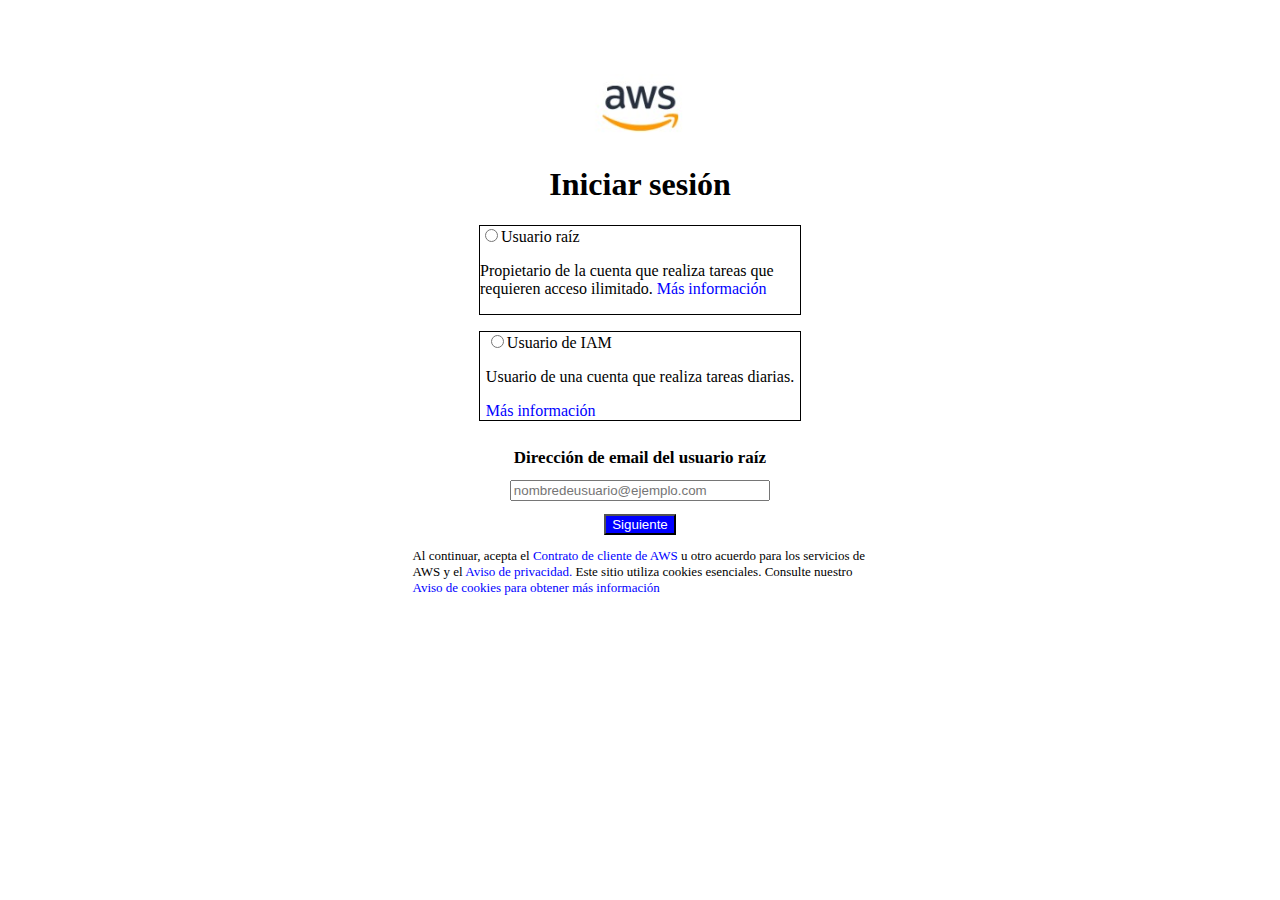
<file: Formulario Amazon/index.html>
<!DOCTYPE html>
<html lang="es">
  <head>
    <meta charset="UTF-8" />
    <meta name="viewport" content="width=device-width, initial-scale=1.0" />
    <title>Document</title>
    <link rel="stylesheet" href="./css/style.css" />
  </head>
  <body>
    <div>
        <img src="./img/logo.PNG" alt="logo amazon" />
        <div class="inicio">
            <h1 >Iniciar sesión</h1>
        </div>
      <div class="opcion1">
        <span>
        <input type="radio" name="" id="" />Usuario raíz
        <p>
          Propietario de la cuenta que realiza tareas que requieren acceso
          ilimitado. <span class="info">Más información</span>
        </p>
    </span>
      </div>
      <div class="opcion2">
        <span>
        <input type="radio" name="" id="" />Usuario de IAM
        <p>Usuario de una cuenta que realiza tareas diarias.</p>
        <span class="info">Más información</span>
        </span>
      </div>
      <div>
        <h1 class="direccionEjemplo">Dirección de email del usuario raíz</h1>
        <input
          type="text"
          placeholder="nombredeusuario@ejemplo.com"
          name=""
          id="correoEjemplo"
        />
      </div>
      <div>
        <input type="button" value="Siguiente" name="" id="boton" />
      </div>
      <div>
        <p class="letraPeq">
          Al continuar, acepta el <span class="info">Contrato de cliente de AWS</span> u otro
          acuerdo para los servicios de AWS y el
          <span class="info">Aviso de privacidad.</span> Este sitio utiliza cookies
          esenciales. Consulte nuestro
          <span class="info">Aviso de cookies para obtener más información</span>
        </p>
      </div>
    </div>
  </body>
</html>
</file>
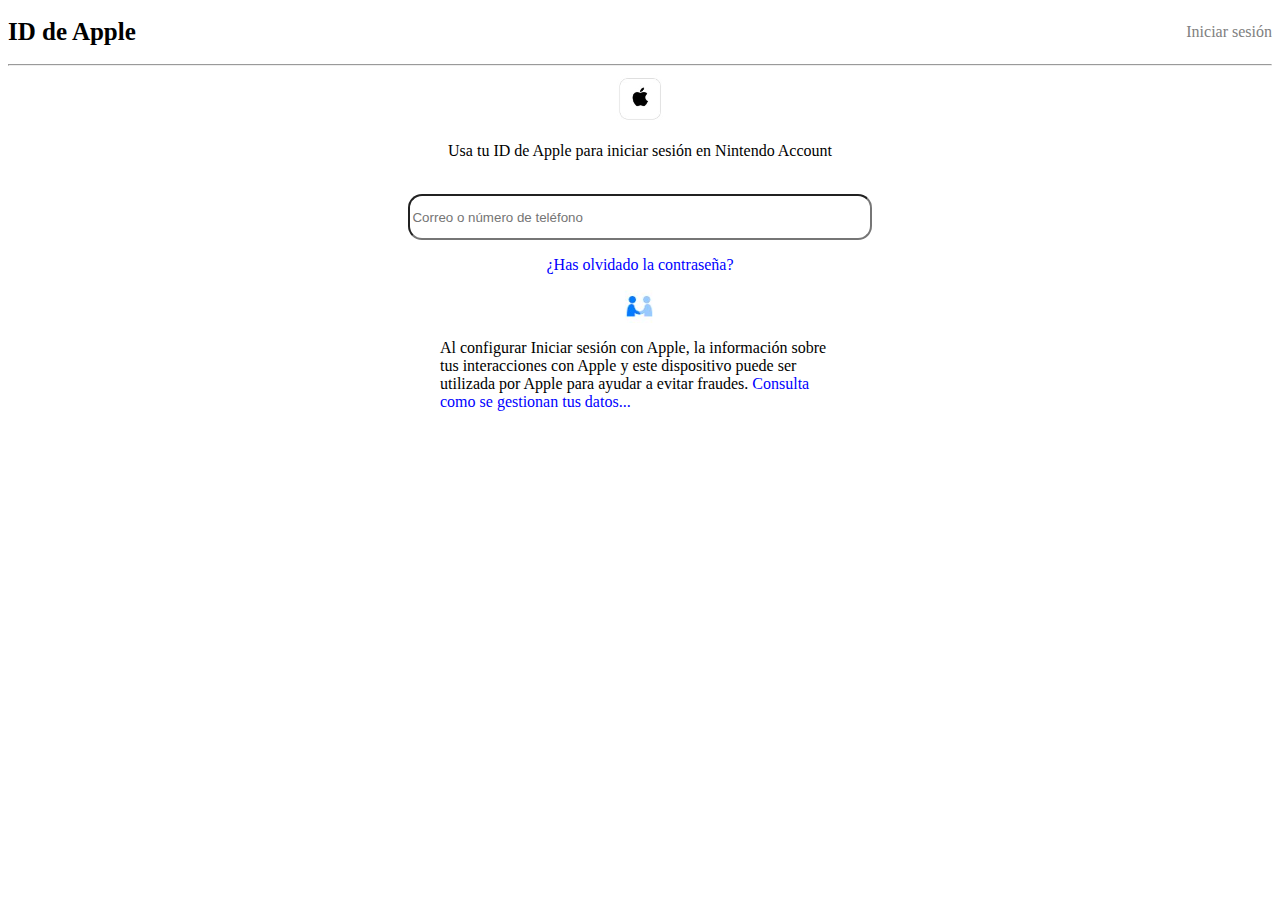
<file: Formulario apple/index.html>
<!DOCTYPE html>
<html lang="es">
  <head>
    <meta charset="UTF-8" />
    <meta name="viewport" content="width=device-width, initial-scale=1.0" />
    <title>Document</title>
    <link rel="stylesheet" href="./css/style.css" />
  </head>
  <body>
    <header>
        <div class="head">
            <h1 class="titulo">ID de Apple</h1>
            <p>Iniciar sesión</p>
        </div>
    <hr />
    </header>
    <div class="menu">
      <img src="./img/logo.PNG" alt="logo apple" />
      <p>Usa tu ID de Apple para iniciar sesión en Nintendo Account</p>
      <br />
      <input
        class="introducir"
        type="text"
        placeholder="Correo o número de teléfono"
        name=""
        id=""
      />
      <p class="azul">¿Has olvidado la contraseña?</p>
      <img src="./img/personas.PNG" alt="personas" />
      <p class="parrafo">
        Al configurar Iniciar sesión con Apple, la información sobre tus
        interacciones con Apple y este dispositivo puede ser utilizada por Apple
        para ayudar a evitar fraudes.
        <span class="azul">Consulta como se gestionan tus datos...</span>
      </p>
    </div>
  </body>
</html>
</file>
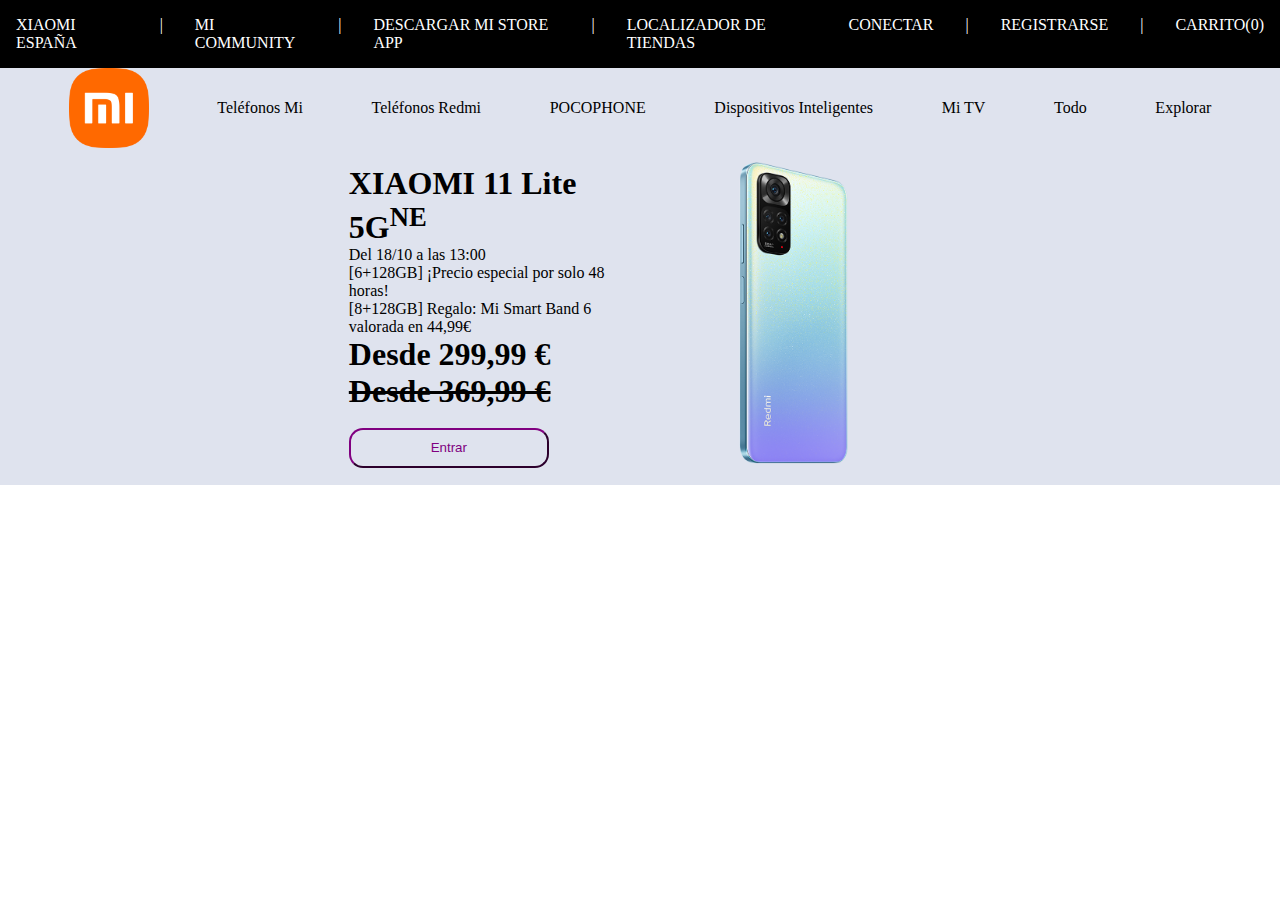
<file: PaginaXiaomi/index.html>
<!DOCTYPE html>
<html lang="en">
  <head>
    <meta charset="UTF-8" />
    <meta name="viewport" content="width=device-width, initial-scale=1.0" />
    <title>Xiaomi</title>
    <link rel="stylesheet" href="./css/style.css" />
  </head>
  <body>
    <!-- HEADER DEL MENU NEGRO -->
    <header>
      <div class="cabecera">
        <div class="cabecera1">
          <span>XIAOMI ESPAÑA</span><span>|</span><span>MI COMMUNITY</span
          ><span>|</span><span>DESCARGAR MI STORE APP</span><span>|</span
          ><span>LOCALIZADOR DE TIENDAS</span>
        </div>
        <div class="cabecera2">
          <span>CONECTAR</span><span>|</span><span>REGISTRARSE</span
          ><span>|</span><span>CARRITO(0)</span>
        </div>
      </div>
    </header>
    <!-- MENU DE TELEFONOS -->
    <div class="colorFondo">
      <div class="menu1">
        <img class="logo" src="./img/Xiaomi_logo_(2021-).png" alt="logo mi" />
        <p>Teléfonos Mi</p>
        <p>Teléfonos Redmi</p>
        <p>POCOPHONE</p>
        <p>Dispositivos Inteligentes</p>
        <p>Mi TV</p>
        <p>Todo</p>
        <p>Explorar</p>
      </div>
      <div class="menuTelefono">
        <div class="menu2">
          <span>
            <h1>XIAOMI 11 Lite 5G<sup>NE</sup></h1>  
            <p>Del 18/10 a las 13:00</p>
            <p>[6+128GB] ¡Precio especial por solo 48 horas!</p>
            <p>[8+128GB] Regalo: Mi Smart Band 6 valorada en 44,99€</p>
            <h1>Desde 299,99 € <del>Desde 369,99 €</del></h1>
            <br>
            <input class="boton" type="button" value="Entrar">
        </span>
        </div>
        <div class="menu2">
          <img class="imagen2" src="./img/ipgone003.png" alt="movil1" />
        </div>
      </div>
    </div>
  </body>
</html>
</file>
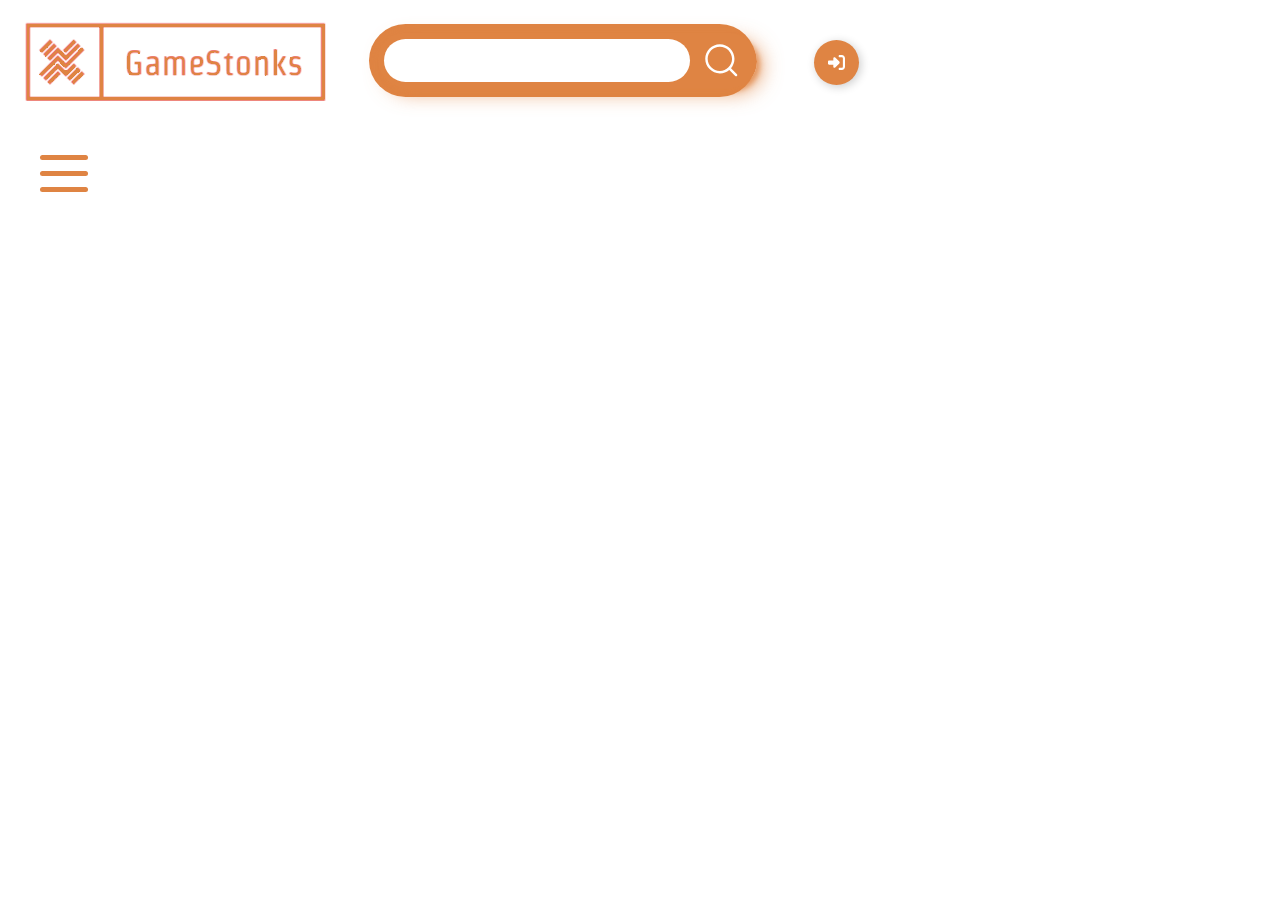
<file: Proyecto tienda juegos/index.html>
<!DOCTYPE html>
<html lang="en">
  <head>
    <meta charset="UTF-8" />
    <meta name="viewport" content="width=device-width, initial-scale=1.0" />
    <title>GameStonks</title>
    <link rel="stylesheet" href="./css/style.css" />
  </head>
  <body>
    <div class="header">
      <div class="logo">
        <img src="./img/logo.png" alt="Logo GameStonks" />
      </div>
      <div class="menu">
        <div class="container">
            <div class="search-container">
              <input class="input" type="text">
              <svg viewBox="0 0 24 24" class="search__icon">
                <g>
                  <path d="M21.53 20.47l-3.66-3.66C19.195 15.24 20 13.214 20 11c0-4.97-4.03-9-9-9s-9 4.03-9 9 4.03 9 9 9c2.215 0 4.24-.804 5.808-2.13l3.66 3.66c.147.146.34.22.53.22s.385-.073.53-.22c.295-.293.295-.767.002-1.06zM3.5 11c0-4.135 3.365-7.5 7.5-7.5s7.5 3.365 7.5 7.5-3.365 7.5-7.5 7.5-7.5-3.365-7.5-7.5z">
                  </path>
                </g>
              </svg>
            </div>
            </div>
        </div>
        <div class="login">
            <button class="Btn">
      
                <div class="sign"><svg viewBox="0 0 512 512"><path d="M217.9 105.9L340.7 228.7c7.2 7.2 11.3 17.1 11.3 27.3s-4.1 20.1-11.3 27.3L217.9 406.1c-6.4 6.4-15 9.9-24 9.9c-18.7 0-33.9-15.2-33.9-33.9l0-62.1L32 320c-17.7 0-32-14.3-32-32l0-64c0-17.7 14.3-32 32-32l128 0 0-62.1c0-18.7 15.2-33.9 33.9-33.9c9 0 17.6 3.6 24 9.9zM352 416l64 0c17.7 0 32-14.3 32-32l0-256c0-17.7-14.3-32-32-32l-64 0c-17.7 0-32-14.3-32-32s14.3-32 32-32l64 0c53 0 96 43 96 96l0 256c0 53-43 96-96 96l-64 0c-17.7 0-32-14.3-32-32s14.3-32 32-32z"></path></svg></div>
                
                <div class="text">Iniciar Sesion</div>
              </button>
              
        </div>
    </div>
    <div class="menuDesplegable">
        <input id="toggleChecker" type="checkbox" />
        <label id="togglerLable" for="toggleChecker">
            <div class="checkboxtoggler">
                <div class="line-1"></div>
                <div class="line-2"></div>
                <div class="line-3"></div>
            </div>
        </label>
    </div>
  </body>
</html>
</file>
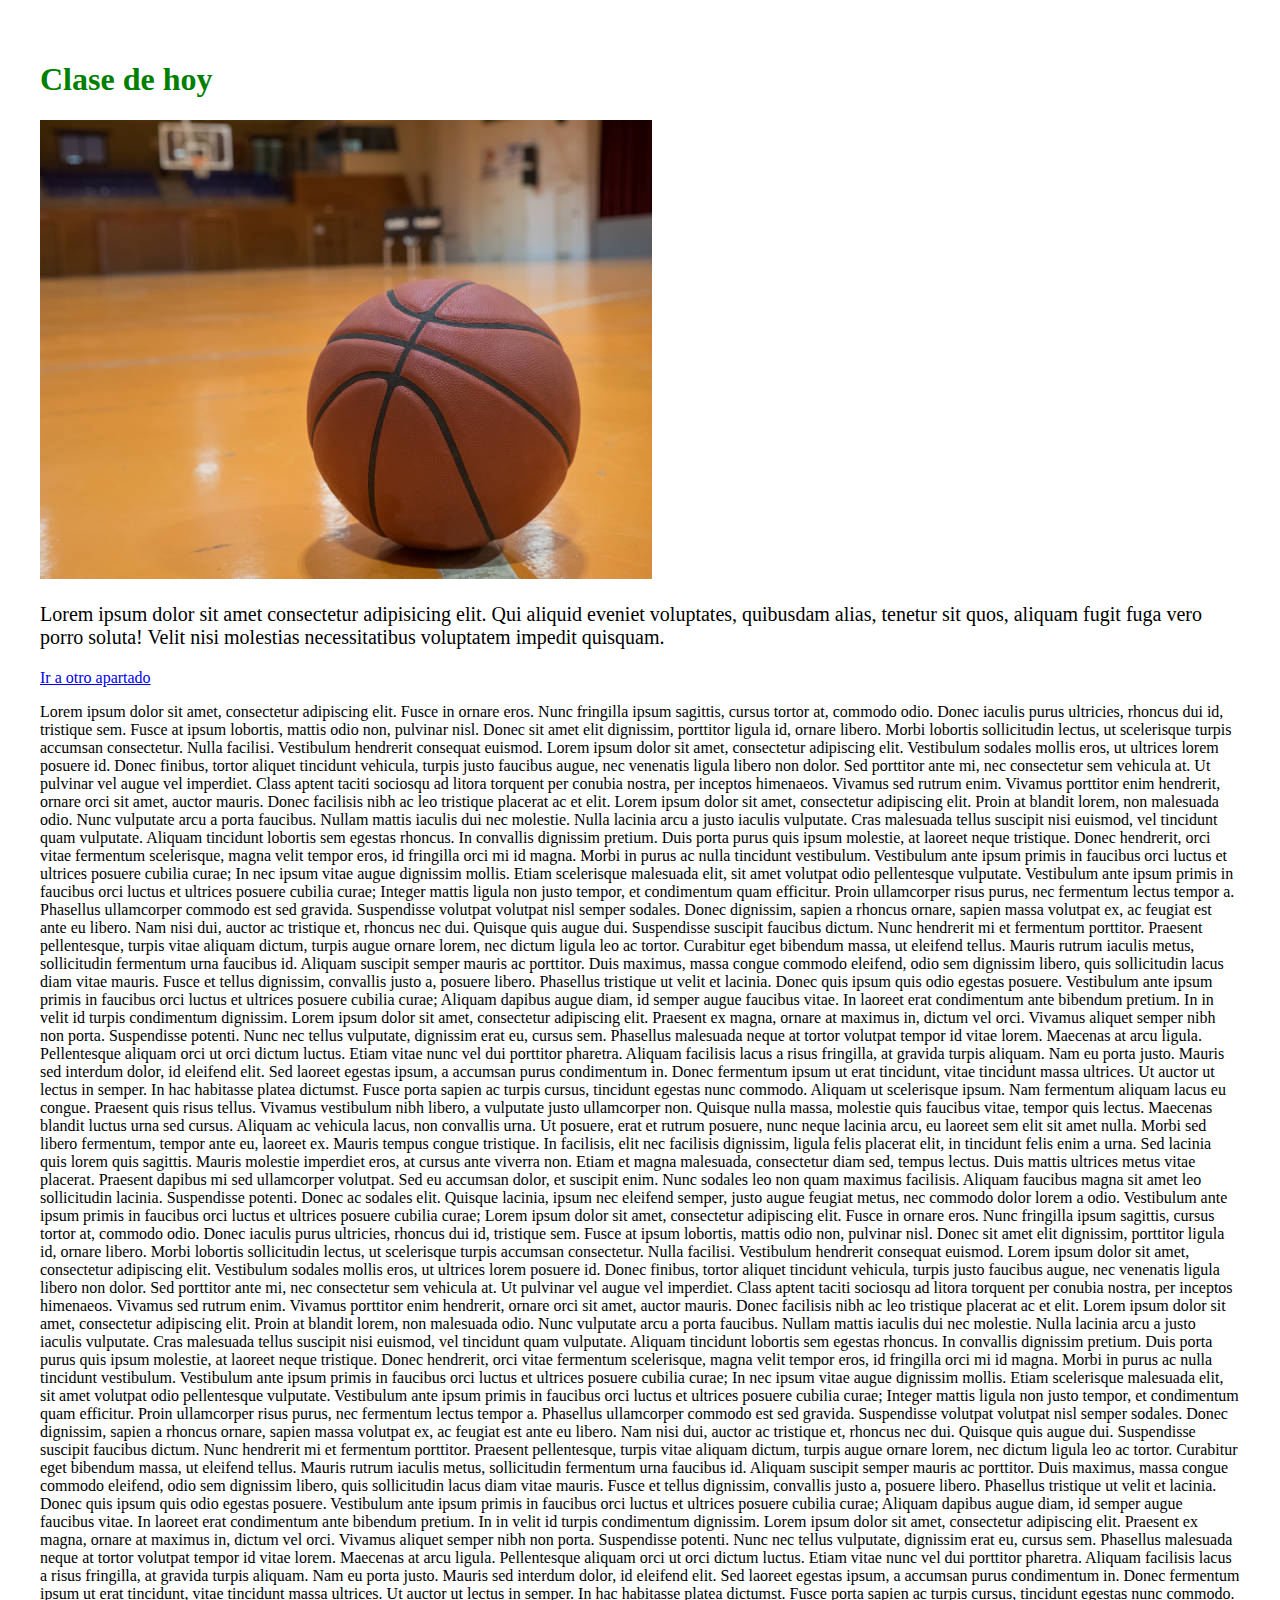
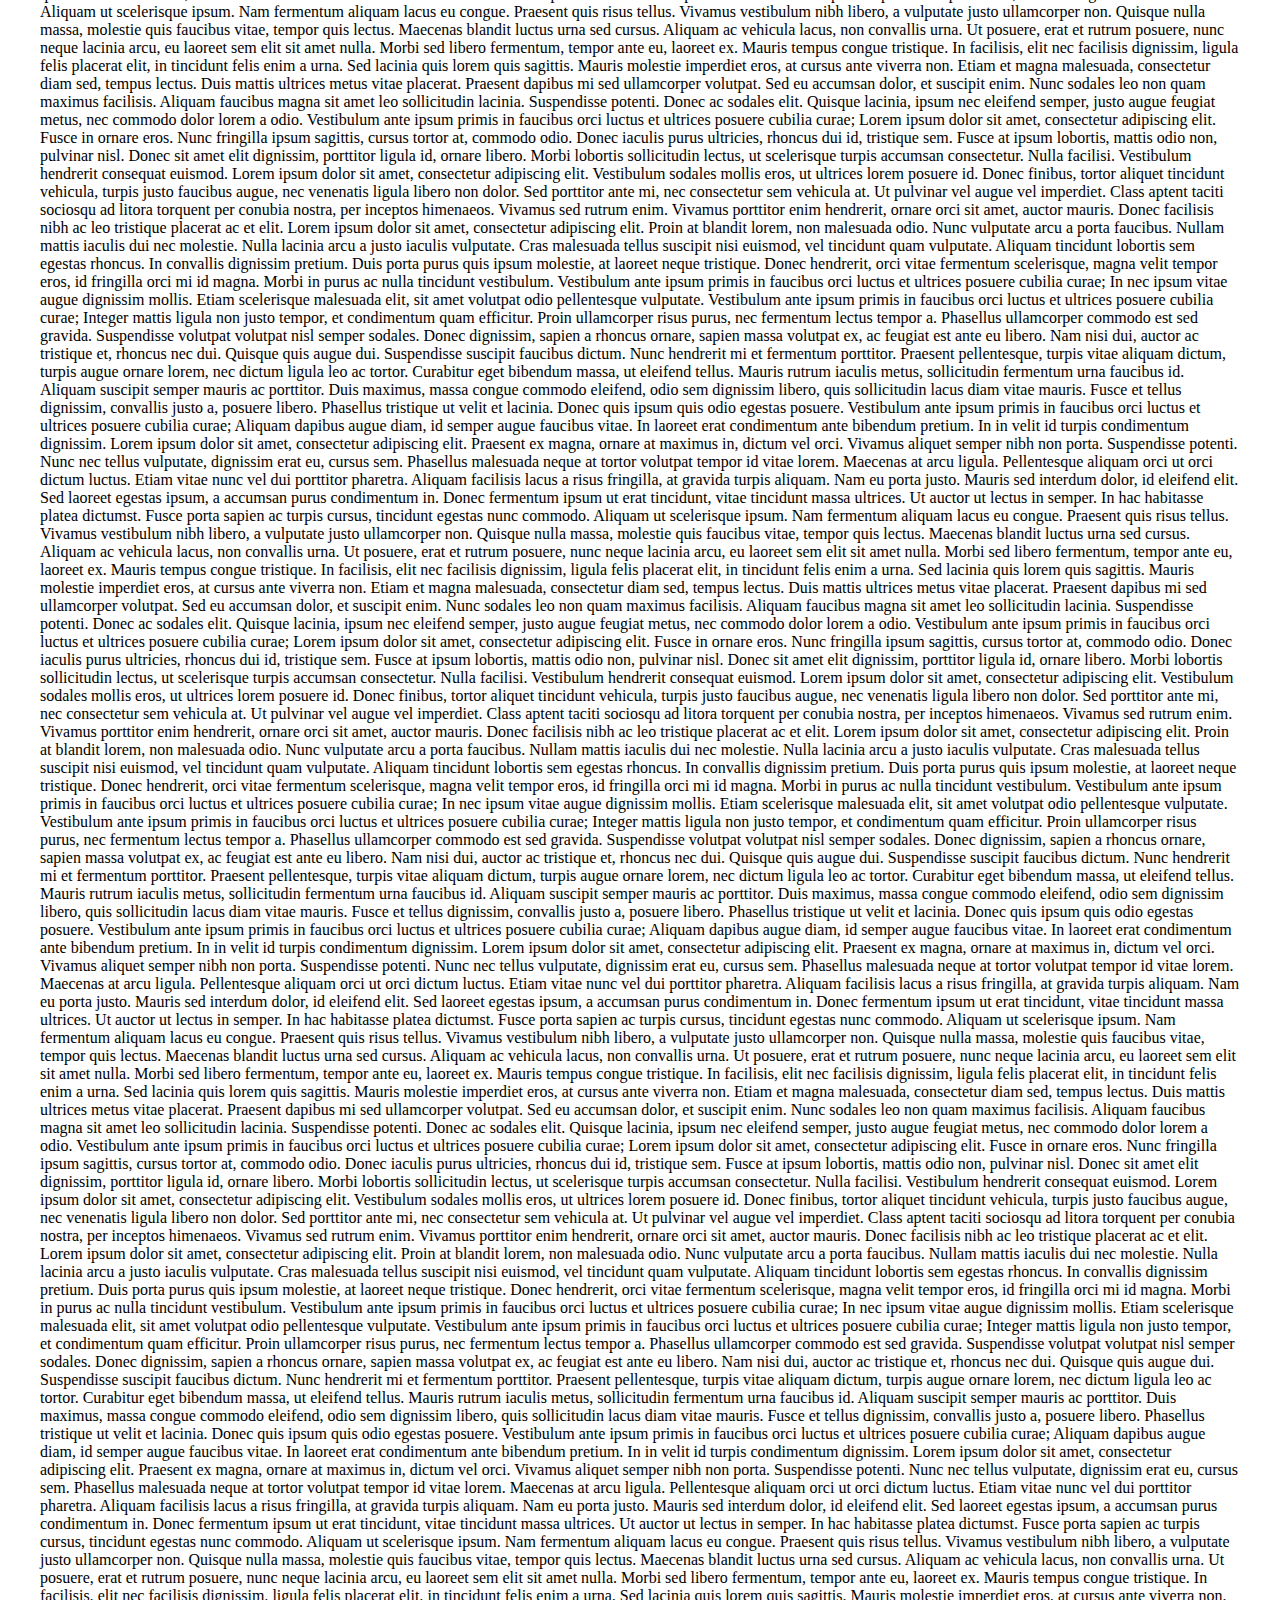
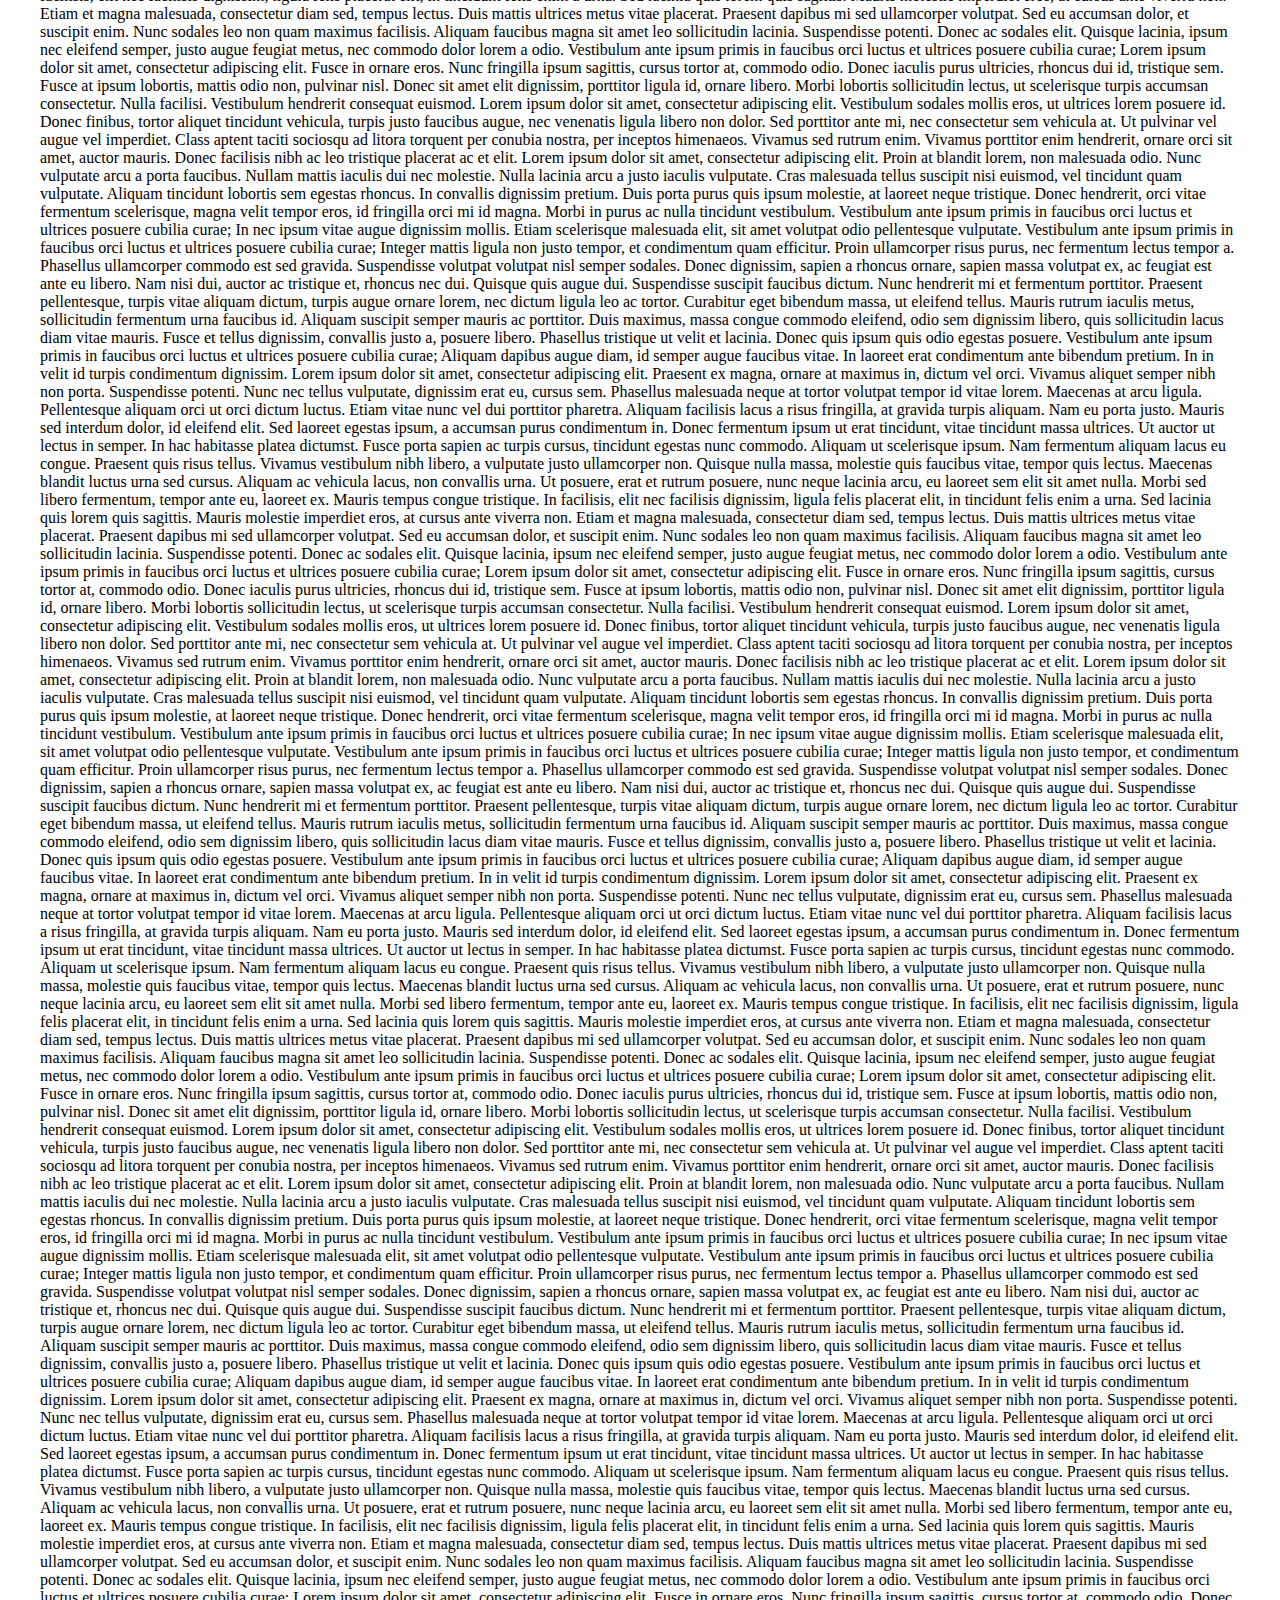
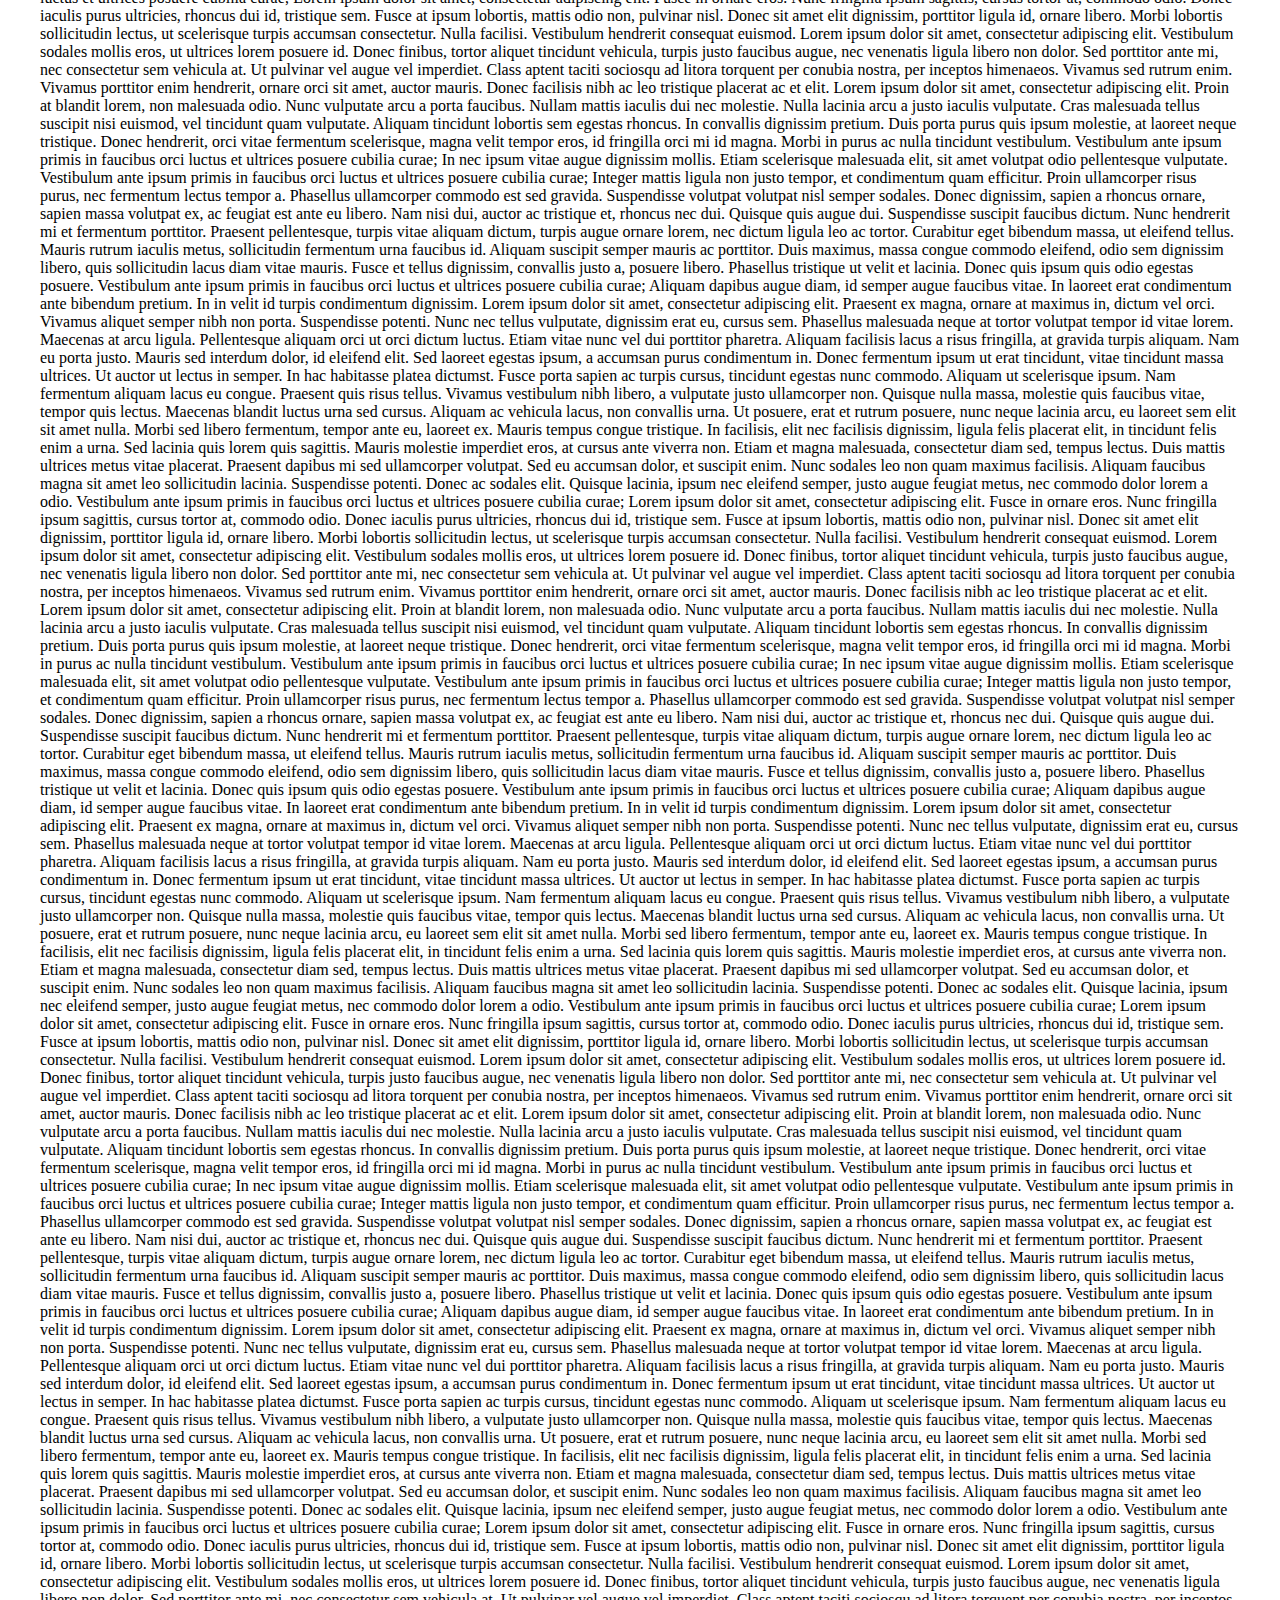
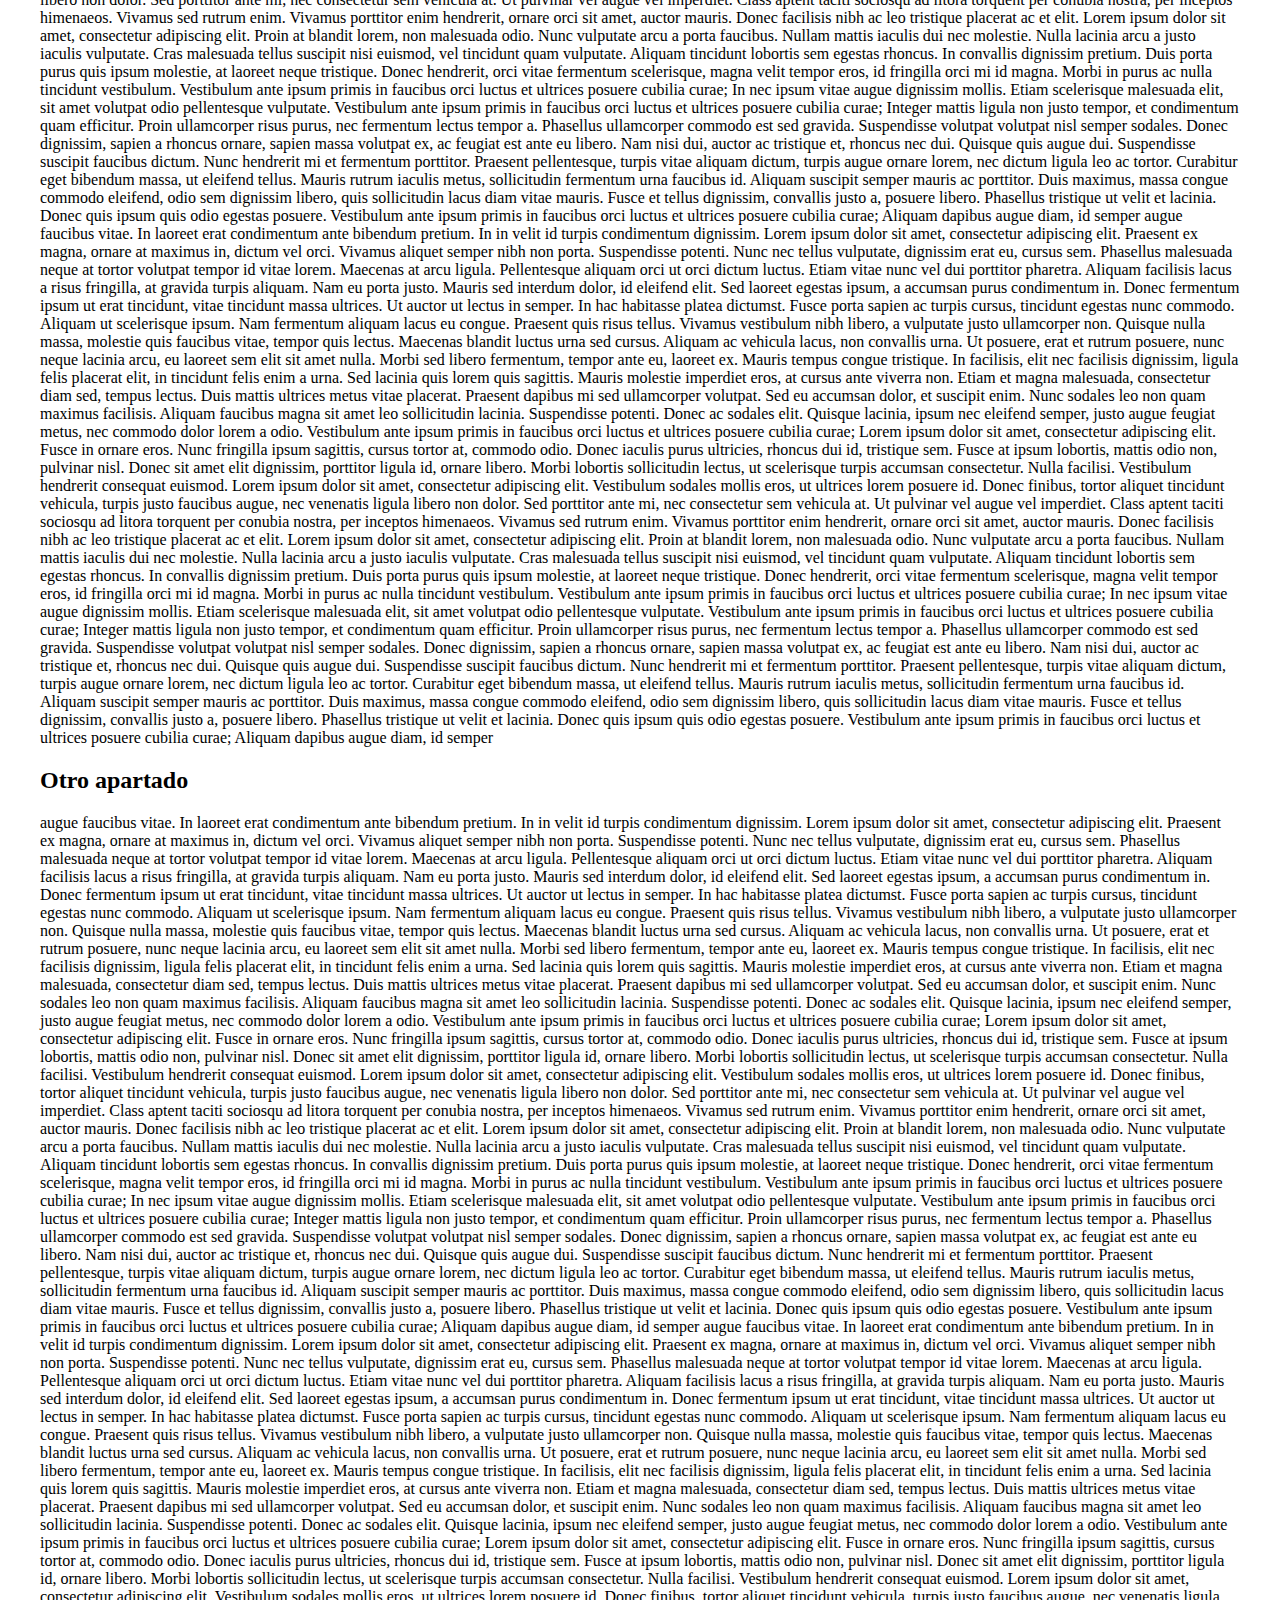
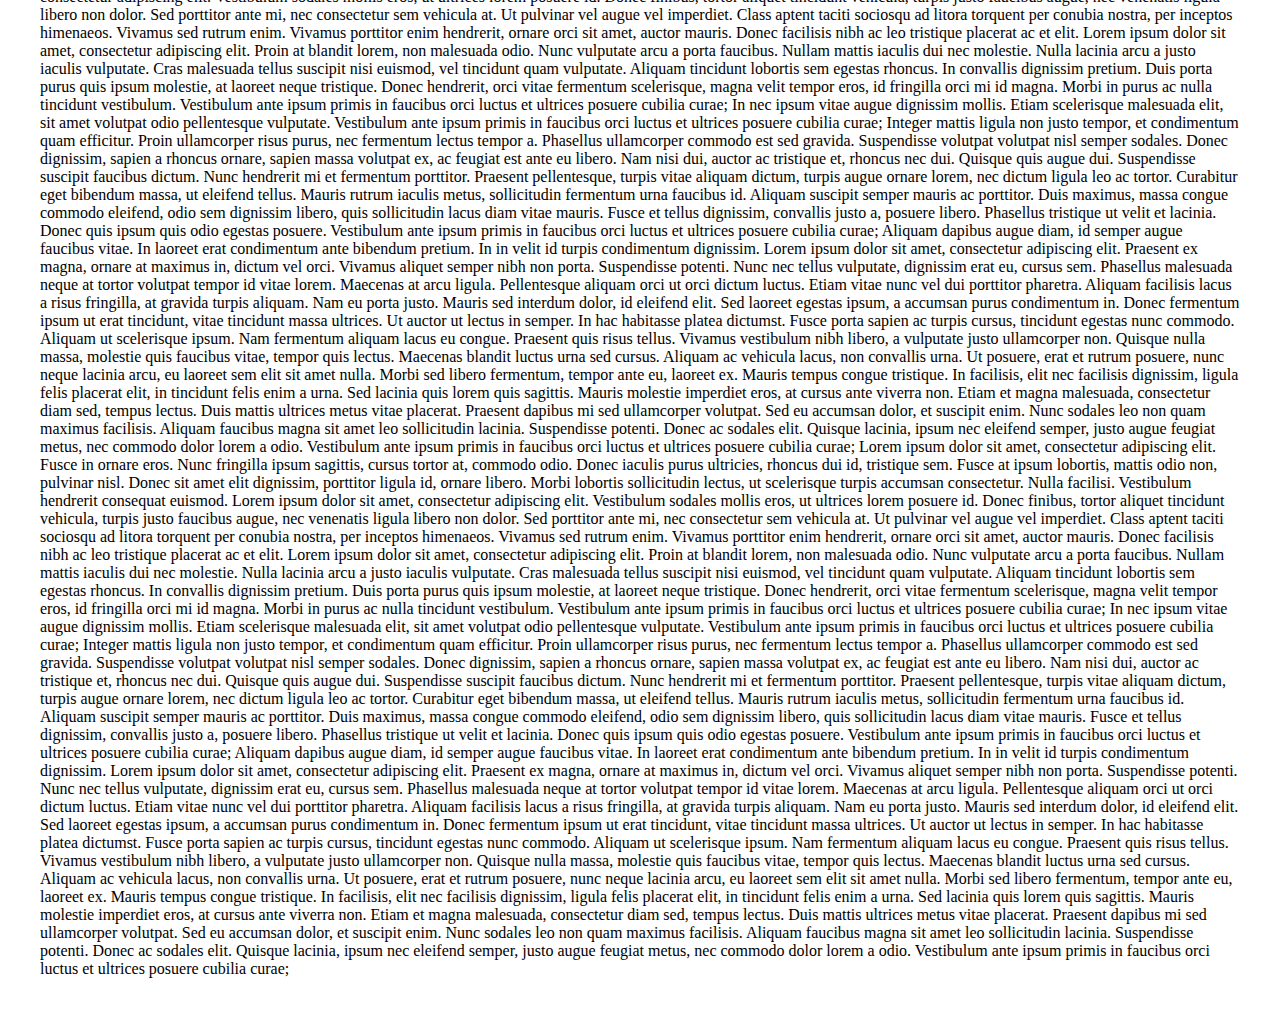
<file: prueba03112023/index.html>
<!DOCTYPE html>
<html lang="en">
  <head>
    <meta charset="UTF-8" />
    <meta name="viewport" content="width=device-width, initial-scale=1.0" />
    <title>03/11/2023</title>
    <link rel="stylesheet" href="css/estilo.css" />
    <style>
      .parrafoEspecial {
        font-size: 20px;
      }
    </style>
  </head>
  <body>
    <div class="contenedor">
      <h1 style="color: green">Clase de hoy</h1>
      <div class="itemImageMap">
        <img usemap="#idmismo" src="img/basket.jpg" alt="foto balón de baloncesto con mapa de imagen" title="Fotografía de balón de baloncesto">
        <map name="idmismo">
           <!-- <area shape="rect" coords="251,161,569,431" href="https://www.nike.com/es/" alt="Página de nike" title="Nike.com" target="_blank">
             251.161   569.431-->
            <area shape="circle" coords="406,289,137" href="https://www.adidas.es/" alt="Adidas.es" title="Adidas.es">
        </map>
      </div>
      <p class="parrafoEspecial">
        Lorem ipsum dolor sit amet consectetur adipisicing elit. Qui aliquid
        eveniet voluptates, quibusdam alias, tenetur sit quos, aliquam fugit
        fuga vero porro soluta! Velit nisi molestias necessitatibus voluptatem
        impedit quisquam.
      </p>
      <a href="#otroApartado">Ir a otro apartado</a>
      <p>
        Lorem ipsum dolor sit amet, consectetur adipiscing elit. Fusce in ornare
        eros. Nunc fringilla ipsum sagittis, cursus tortor at, commodo odio.
        Donec iaculis purus ultricies, rhoncus dui id, tristique sem. Fusce at
        ipsum lobortis, mattis odio non, pulvinar nisl. Donec sit amet elit
        dignissim, porttitor ligula id, ornare libero. Morbi lobortis
        sollicitudin lectus, ut scelerisque turpis accumsan consectetur. Nulla
        facilisi. Vestibulum hendrerit consequat euismod. Lorem ipsum dolor sit
        amet, consectetur adipiscing elit. Vestibulum sodales mollis eros, ut
        ultrices lorem posuere id. Donec finibus, tortor aliquet tincidunt
        vehicula, turpis justo faucibus augue, nec venenatis ligula libero non
        dolor. Sed porttitor ante mi, nec consectetur sem vehicula at. Ut
        pulvinar vel augue vel imperdiet. Class aptent taciti sociosqu ad litora
        torquent per conubia nostra, per inceptos himenaeos. Vivamus sed rutrum
        enim. Vivamus porttitor enim hendrerit, ornare orci sit amet, auctor
        mauris. Donec facilisis nibh ac leo tristique placerat ac et elit. Lorem
        ipsum dolor sit amet, consectetur adipiscing elit. Proin at blandit
        lorem, non malesuada odio. Nunc vulputate arcu a porta faucibus. Nullam
        mattis iaculis dui nec molestie. Nulla lacinia arcu a justo iaculis
        vulputate. Cras malesuada tellus suscipit nisi euismod, vel tincidunt
        quam vulputate. Aliquam tincidunt lobortis sem egestas rhoncus. In
        convallis dignissim pretium. Duis porta purus quis ipsum molestie, at
        laoreet neque tristique. Donec hendrerit, orci vitae fermentum
        scelerisque, magna velit tempor eros, id fringilla orci mi id magna.
        Morbi in purus ac nulla tincidunt vestibulum. Vestibulum ante ipsum
        primis in faucibus orci luctus et ultrices posuere cubilia curae; In nec
        ipsum vitae augue dignissim mollis. Etiam scelerisque malesuada elit,
        sit amet volutpat odio pellentesque vulputate. Vestibulum ante ipsum
        primis in faucibus orci luctus et ultrices posuere cubilia curae;
        Integer mattis ligula non justo tempor, et condimentum quam efficitur.
        Proin ullamcorper risus purus, nec fermentum lectus tempor a. Phasellus
        ullamcorper commodo est sed gravida. Suspendisse volutpat volutpat nisl
        semper sodales. Donec dignissim, sapien a rhoncus ornare, sapien massa
        volutpat ex, ac feugiat est ante eu libero. Nam nisi dui, auctor ac
        tristique et, rhoncus nec dui. Quisque quis augue dui. Suspendisse
        suscipit faucibus dictum. Nunc hendrerit mi et fermentum porttitor.
        Praesent pellentesque, turpis vitae aliquam dictum, turpis augue ornare
        lorem, nec dictum ligula leo ac tortor. Curabitur eget bibendum massa,
        ut eleifend tellus. Mauris rutrum iaculis metus, sollicitudin fermentum
        urna faucibus id. Aliquam suscipit semper mauris ac porttitor. Duis
        maximus, massa congue commodo eleifend, odio sem dignissim libero, quis
        sollicitudin lacus diam vitae mauris. Fusce et tellus dignissim,
        convallis justo a, posuere libero. Phasellus tristique ut velit et
        lacinia. Donec quis ipsum quis odio egestas posuere. Vestibulum ante
        ipsum primis in faucibus orci luctus et ultrices posuere cubilia curae;
        Aliquam dapibus augue diam, id semper augue faucibus vitae. In laoreet
        erat condimentum ante bibendum pretium. In in velit id turpis
        condimentum dignissim. Lorem ipsum dolor sit amet, consectetur
        adipiscing elit. Praesent ex magna, ornare at maximus in, dictum vel
        orci. Vivamus aliquet semper nibh non porta. Suspendisse potenti. Nunc
        nec tellus vulputate, dignissim erat eu, cursus sem. Phasellus malesuada
        neque at tortor volutpat tempor id vitae lorem. Maecenas at arcu ligula.
        Pellentesque aliquam orci ut orci dictum luctus. Etiam vitae nunc vel
        dui porttitor pharetra. Aliquam facilisis lacus a risus fringilla, at
        gravida turpis aliquam. Nam eu porta justo. Mauris sed interdum dolor,
        id eleifend elit. Sed laoreet egestas ipsum, a accumsan purus
        condimentum in. Donec fermentum ipsum ut erat tincidunt, vitae tincidunt
        massa ultrices. Ut auctor ut lectus in semper. In hac habitasse platea
        dictumst. Fusce porta sapien ac turpis cursus, tincidunt egestas nunc
        commodo. Aliquam ut scelerisque ipsum. Nam fermentum aliquam lacus eu
        congue. Praesent quis risus tellus. Vivamus vestibulum nibh libero, a
        vulputate justo ullamcorper non. Quisque nulla massa, molestie quis
        faucibus vitae, tempor quis lectus. Maecenas blandit luctus urna sed
        cursus. Aliquam ac vehicula lacus, non convallis urna. Ut posuere, erat
        et rutrum posuere, nunc neque lacinia arcu, eu laoreet sem elit sit amet
        nulla. Morbi sed libero fermentum, tempor ante eu, laoreet ex. Mauris
        tempus congue tristique. In facilisis, elit nec facilisis dignissim,
        ligula felis placerat elit, in tincidunt felis enim a urna. Sed lacinia
        quis lorem quis sagittis. Mauris molestie imperdiet eros, at cursus ante
        viverra non. Etiam et magna malesuada, consectetur diam sed, tempus
        lectus. Duis mattis ultrices metus vitae placerat. Praesent dapibus mi
        sed ullamcorper volutpat. Sed eu accumsan dolor, et suscipit enim. Nunc
        sodales leo non quam maximus facilisis. Aliquam faucibus magna sit amet
        leo sollicitudin lacinia. Suspendisse potenti. Donec ac sodales elit.
        Quisque lacinia, ipsum nec eleifend semper, justo augue feugiat metus,
        nec commodo dolor lorem a odio. Vestibulum ante ipsum primis in faucibus
        orci luctus et ultrices posuere cubilia curae; Lorem ipsum dolor sit
        amet, consectetur adipiscing elit. Fusce in ornare eros. Nunc fringilla
        ipsum sagittis, cursus tortor at, commodo odio. Donec iaculis purus
        ultricies, rhoncus dui id, tristique sem. Fusce at ipsum lobortis,
        mattis odio non, pulvinar nisl. Donec sit amet elit dignissim, porttitor
        ligula id, ornare libero. Morbi lobortis sollicitudin lectus, ut
        scelerisque turpis accumsan consectetur. Nulla facilisi. Vestibulum
        hendrerit consequat euismod. Lorem ipsum dolor sit amet, consectetur
        adipiscing elit. Vestibulum sodales mollis eros, ut ultrices lorem
        posuere id. Donec finibus, tortor aliquet tincidunt vehicula, turpis
        justo faucibus augue, nec venenatis ligula libero non dolor. Sed
        porttitor ante mi, nec consectetur sem vehicula at. Ut pulvinar vel
        augue vel imperdiet. Class aptent taciti sociosqu ad litora torquent per
        conubia nostra, per inceptos himenaeos. Vivamus sed rutrum enim. Vivamus
        porttitor enim hendrerit, ornare orci sit amet, auctor mauris. Donec
        facilisis nibh ac leo tristique placerat ac et elit. Lorem ipsum dolor
        sit amet, consectetur adipiscing elit. Proin at blandit lorem, non
        malesuada odio. Nunc vulputate arcu a porta faucibus. Nullam mattis
        iaculis dui nec molestie. Nulla lacinia arcu a justo iaculis vulputate.
        Cras malesuada tellus suscipit nisi euismod, vel tincidunt quam
        vulputate. Aliquam tincidunt lobortis sem egestas rhoncus. In convallis
        dignissim pretium. Duis porta purus quis ipsum molestie, at laoreet
        neque tristique. Donec hendrerit, orci vitae fermentum scelerisque,
        magna velit tempor eros, id fringilla orci mi id magna. Morbi in purus
        ac nulla tincidunt vestibulum. Vestibulum ante ipsum primis in faucibus
        orci luctus et ultrices posuere cubilia curae; In nec ipsum vitae augue
        dignissim mollis. Etiam scelerisque malesuada elit, sit amet volutpat
        odio pellentesque vulputate. Vestibulum ante ipsum primis in faucibus
        orci luctus et ultrices posuere cubilia curae; Integer mattis ligula non
        justo tempor, et condimentum quam efficitur. Proin ullamcorper risus
        purus, nec fermentum lectus tempor a. Phasellus ullamcorper commodo est
        sed gravida. Suspendisse volutpat volutpat nisl semper sodales. Donec
        dignissim, sapien a rhoncus ornare, sapien massa volutpat ex, ac feugiat
        est ante eu libero. Nam nisi dui, auctor ac tristique et, rhoncus nec
        dui. Quisque quis augue dui. Suspendisse suscipit faucibus dictum. Nunc
        hendrerit mi et fermentum porttitor. Praesent pellentesque, turpis vitae
        aliquam dictum, turpis augue ornare lorem, nec dictum ligula leo ac
        tortor. Curabitur eget bibendum massa, ut eleifend tellus. Mauris rutrum
        iaculis metus, sollicitudin fermentum urna faucibus id. Aliquam suscipit
        semper mauris ac porttitor. Duis maximus, massa congue commodo eleifend,
        odio sem dignissim libero, quis sollicitudin lacus diam vitae mauris.
        Fusce et tellus dignissim, convallis justo a, posuere libero. Phasellus
        tristique ut velit et lacinia. Donec quis ipsum quis odio egestas
        posuere. Vestibulum ante ipsum primis in faucibus orci luctus et
        ultrices posuere cubilia curae; Aliquam dapibus augue diam, id semper
        augue faucibus vitae. In laoreet erat condimentum ante bibendum pretium.
        In in velit id turpis condimentum dignissim. Lorem ipsum dolor sit amet,
        consectetur adipiscing elit. Praesent ex magna, ornare at maximus in,
        dictum vel orci. Vivamus aliquet semper nibh non porta. Suspendisse
        potenti. Nunc nec tellus vulputate, dignissim erat eu, cursus sem.
        Phasellus malesuada neque at tortor volutpat tempor id vitae lorem.
        Maecenas at arcu ligula. Pellentesque aliquam orci ut orci dictum
        luctus. Etiam vitae nunc vel dui porttitor pharetra. Aliquam facilisis
        lacus a risus fringilla, at gravida turpis aliquam. Nam eu porta justo.
        Mauris sed interdum dolor, id eleifend elit. Sed laoreet egestas ipsum,
        a accumsan purus condimentum in. Donec fermentum ipsum ut erat
        tincidunt, vitae tincidunt massa ultrices. Ut auctor ut lectus in
        semper. In hac habitasse platea dictumst. Fusce porta sapien ac turpis
        cursus, tincidunt egestas nunc commodo. Aliquam ut scelerisque ipsum.
        Nam fermentum aliquam lacus eu congue. Praesent quis risus tellus.
        Vivamus vestibulum nibh libero, a vulputate justo ullamcorper non.
        Quisque nulla massa, molestie quis faucibus vitae, tempor quis lectus.
        Maecenas blandit luctus urna sed cursus. Aliquam ac vehicula lacus, non
        convallis urna. Ut posuere, erat et rutrum posuere, nunc neque lacinia
        arcu, eu laoreet sem elit sit amet nulla. Morbi sed libero fermentum,
        tempor ante eu, laoreet ex. Mauris tempus congue tristique. In
        facilisis, elit nec facilisis dignissim, ligula felis placerat elit, in
        tincidunt felis enim a urna. Sed lacinia quis lorem quis sagittis.
        Mauris molestie imperdiet eros, at cursus ante viverra non. Etiam et
        magna malesuada, consectetur diam sed, tempus lectus. Duis mattis
        ultrices metus vitae placerat. Praesent dapibus mi sed ullamcorper
        volutpat. Sed eu accumsan dolor, et suscipit enim. Nunc sodales leo non
        quam maximus facilisis. Aliquam faucibus magna sit amet leo sollicitudin
        lacinia. Suspendisse potenti. Donec ac sodales elit. Quisque lacinia,
        ipsum nec eleifend semper, justo augue feugiat metus, nec commodo dolor
        lorem a odio. Vestibulum ante ipsum primis in faucibus orci luctus et
        ultrices posuere cubilia curae; Lorem ipsum dolor sit amet, consectetur
        adipiscing elit. Fusce in ornare eros. Nunc fringilla ipsum sagittis,
        cursus tortor at, commodo odio. Donec iaculis purus ultricies, rhoncus
        dui id, tristique sem. Fusce at ipsum lobortis, mattis odio non,
        pulvinar nisl. Donec sit amet elit dignissim, porttitor ligula id,
        ornare libero. Morbi lobortis sollicitudin lectus, ut scelerisque turpis
        accumsan consectetur. Nulla facilisi. Vestibulum hendrerit consequat
        euismod. Lorem ipsum dolor sit amet, consectetur adipiscing elit.
        Vestibulum sodales mollis eros, ut ultrices lorem posuere id. Donec
        finibus, tortor aliquet tincidunt vehicula, turpis justo faucibus augue,
        nec venenatis ligula libero non dolor. Sed porttitor ante mi, nec
        consectetur sem vehicula at. Ut pulvinar vel augue vel imperdiet. Class
        aptent taciti sociosqu ad litora torquent per conubia nostra, per
        inceptos himenaeos. Vivamus sed rutrum enim. Vivamus porttitor enim
        hendrerit, ornare orci sit amet, auctor mauris. Donec facilisis nibh ac
        leo tristique placerat ac et elit. Lorem ipsum dolor sit amet,
        consectetur adipiscing elit. Proin at blandit lorem, non malesuada odio.
        Nunc vulputate arcu a porta faucibus. Nullam mattis iaculis dui nec
        molestie. Nulla lacinia arcu a justo iaculis vulputate. Cras malesuada
        tellus suscipit nisi euismod, vel tincidunt quam vulputate. Aliquam
        tincidunt lobortis sem egestas rhoncus. In convallis dignissim pretium.
        Duis porta purus quis ipsum molestie, at laoreet neque tristique. Donec
        hendrerit, orci vitae fermentum scelerisque, magna velit tempor eros, id
        fringilla orci mi id magna. Morbi in purus ac nulla tincidunt
        vestibulum. Vestibulum ante ipsum primis in faucibus orci luctus et
        ultrices posuere cubilia curae; In nec ipsum vitae augue dignissim
        mollis. Etiam scelerisque malesuada elit, sit amet volutpat odio
        pellentesque vulputate. Vestibulum ante ipsum primis in faucibus orci
        luctus et ultrices posuere cubilia curae; Integer mattis ligula non
        justo tempor, et condimentum quam efficitur. Proin ullamcorper risus
        purus, nec fermentum lectus tempor a. Phasellus ullamcorper commodo est
        sed gravida. Suspendisse volutpat volutpat nisl semper sodales. Donec
        dignissim, sapien a rhoncus ornare, sapien massa volutpat ex, ac feugiat
        est ante eu libero. Nam nisi dui, auctor ac tristique et, rhoncus nec
        dui. Quisque quis augue dui. Suspendisse suscipit faucibus dictum. Nunc
        hendrerit mi et fermentum porttitor. Praesent pellentesque, turpis vitae
        aliquam dictum, turpis augue ornare lorem, nec dictum ligula leo ac
        tortor. Curabitur eget bibendum massa, ut eleifend tellus. Mauris rutrum
        iaculis metus, sollicitudin fermentum urna faucibus id. Aliquam suscipit
        semper mauris ac porttitor. Duis maximus, massa congue commodo eleifend,
        odio sem dignissim libero, quis sollicitudin lacus diam vitae mauris.
        Fusce et tellus dignissim, convallis justo a, posuere libero. Phasellus
        tristique ut velit et lacinia. Donec quis ipsum quis odio egestas
        posuere. Vestibulum ante ipsum primis in faucibus orci luctus et
        ultrices posuere cubilia curae; Aliquam dapibus augue diam, id semper
        augue faucibus vitae. In laoreet erat condimentum ante bibendum pretium.
        In in velit id turpis condimentum dignissim. Lorem ipsum dolor sit amet,
        consectetur adipiscing elit. Praesent ex magna, ornare at maximus in,
        dictum vel orci. Vivamus aliquet semper nibh non porta. Suspendisse
        potenti. Nunc nec tellus vulputate, dignissim erat eu, cursus sem.
        Phasellus malesuada neque at tortor volutpat tempor id vitae lorem.
        Maecenas at arcu ligula. Pellentesque aliquam orci ut orci dictum
        luctus. Etiam vitae nunc vel dui porttitor pharetra. Aliquam facilisis
        lacus a risus fringilla, at gravida turpis aliquam. Nam eu porta justo.
        Mauris sed interdum dolor, id eleifend elit. Sed laoreet egestas ipsum,
        a accumsan purus condimentum in. Donec fermentum ipsum ut erat
        tincidunt, vitae tincidunt massa ultrices. Ut auctor ut lectus in
        semper. In hac habitasse platea dictumst. Fusce porta sapien ac turpis
        cursus, tincidunt egestas nunc commodo. Aliquam ut scelerisque ipsum.
        Nam fermentum aliquam lacus eu congue. Praesent quis risus tellus.
        Vivamus vestibulum nibh libero, a vulputate justo ullamcorper non.
        Quisque nulla massa, molestie quis faucibus vitae, tempor quis lectus.
        Maecenas blandit luctus urna sed cursus. Aliquam ac vehicula lacus, non
        convallis urna. Ut posuere, erat et rutrum posuere, nunc neque lacinia
        arcu, eu laoreet sem elit sit amet nulla. Morbi sed libero fermentum,
        tempor ante eu, laoreet ex. Mauris tempus congue tristique. In
        facilisis, elit nec facilisis dignissim, ligula felis placerat elit, in
        tincidunt felis enim a urna. Sed lacinia quis lorem quis sagittis.
        Mauris molestie imperdiet eros, at cursus ante viverra non. Etiam et
        magna malesuada, consectetur diam sed, tempus lectus. Duis mattis
        ultrices metus vitae placerat. Praesent dapibus mi sed ullamcorper
        volutpat. Sed eu accumsan dolor, et suscipit enim. Nunc sodales leo non
        quam maximus facilisis. Aliquam faucibus magna sit amet leo sollicitudin
        lacinia. Suspendisse potenti. Donec ac sodales elit. Quisque lacinia,
        ipsum nec eleifend semper, justo augue feugiat metus, nec commodo dolor
        lorem a odio. Vestibulum ante ipsum primis in faucibus orci luctus et
        ultrices posuere cubilia curae; Lorem ipsum dolor sit amet, consectetur
        adipiscing elit. Fusce in ornare eros. Nunc fringilla ipsum sagittis,
        cursus tortor at, commodo odio. Donec iaculis purus ultricies, rhoncus
        dui id, tristique sem. Fusce at ipsum lobortis, mattis odio non,
        pulvinar nisl. Donec sit amet elit dignissim, porttitor ligula id,
        ornare libero. Morbi lobortis sollicitudin lectus, ut scelerisque turpis
        accumsan consectetur. Nulla facilisi. Vestibulum hendrerit consequat
        euismod. Lorem ipsum dolor sit amet, consectetur adipiscing elit.
        Vestibulum sodales mollis eros, ut ultrices lorem posuere id. Donec
        finibus, tortor aliquet tincidunt vehicula, turpis justo faucibus augue,
        nec venenatis ligula libero non dolor. Sed porttitor ante mi, nec
        consectetur sem vehicula at. Ut pulvinar vel augue vel imperdiet. Class
        aptent taciti sociosqu ad litora torquent per conubia nostra, per
        inceptos himenaeos. Vivamus sed rutrum enim. Vivamus porttitor enim
        hendrerit, ornare orci sit amet, auctor mauris. Donec facilisis nibh ac
        leo tristique placerat ac et elit. Lorem ipsum dolor sit amet,
        consectetur adipiscing elit. Proin at blandit lorem, non malesuada odio.
        Nunc vulputate arcu a porta faucibus. Nullam mattis iaculis dui nec
        molestie. Nulla lacinia arcu a justo iaculis vulputate. Cras malesuada
        tellus suscipit nisi euismod, vel tincidunt quam vulputate. Aliquam
        tincidunt lobortis sem egestas rhoncus. In convallis dignissim pretium.
        Duis porta purus quis ipsum molestie, at laoreet neque tristique. Donec
        hendrerit, orci vitae fermentum scelerisque, magna velit tempor eros, id
        fringilla orci mi id magna. Morbi in purus ac nulla tincidunt
        vestibulum. Vestibulum ante ipsum primis in faucibus orci luctus et
        ultrices posuere cubilia curae; In nec ipsum vitae augue dignissim
        mollis. Etiam scelerisque malesuada elit, sit amet volutpat odio
        pellentesque vulputate. Vestibulum ante ipsum primis in faucibus orci
        luctus et ultrices posuere cubilia curae; Integer mattis ligula non
        justo tempor, et condimentum quam efficitur. Proin ullamcorper risus
        purus, nec fermentum lectus tempor a. Phasellus ullamcorper commodo est
        sed gravida. Suspendisse volutpat volutpat nisl semper sodales. Donec
        dignissim, sapien a rhoncus ornare, sapien massa volutpat ex, ac feugiat
        est ante eu libero. Nam nisi dui, auctor ac tristique et, rhoncus nec
        dui. Quisque quis augue dui. Suspendisse suscipit faucibus dictum. Nunc
        hendrerit mi et fermentum porttitor. Praesent pellentesque, turpis vitae
        aliquam dictum, turpis augue ornare lorem, nec dictum ligula leo ac
        tortor. Curabitur eget bibendum massa, ut eleifend tellus. Mauris rutrum
        iaculis metus, sollicitudin fermentum urna faucibus id. Aliquam suscipit
        semper mauris ac porttitor. Duis maximus, massa congue commodo eleifend,
        odio sem dignissim libero, quis sollicitudin lacus diam vitae mauris.
        Fusce et tellus dignissim, convallis justo a, posuere libero. Phasellus
        tristique ut velit et lacinia. Donec quis ipsum quis odio egestas
        posuere. Vestibulum ante ipsum primis in faucibus orci luctus et
        ultrices posuere cubilia curae; Aliquam dapibus augue diam, id semper
        augue faucibus vitae. In laoreet erat condimentum ante bibendum pretium.
        In in velit id turpis condimentum dignissim. Lorem ipsum dolor sit amet,
        consectetur adipiscing elit. Praesent ex magna, ornare at maximus in,
        dictum vel orci. Vivamus aliquet semper nibh non porta. Suspendisse
        potenti. Nunc nec tellus vulputate, dignissim erat eu, cursus sem.
        Phasellus malesuada neque at tortor volutpat tempor id vitae lorem.
        Maecenas at arcu ligula. Pellentesque aliquam orci ut orci dictum
        luctus. Etiam vitae nunc vel dui porttitor pharetra. Aliquam facilisis
        lacus a risus fringilla, at gravida turpis aliquam. Nam eu porta justo.
        Mauris sed interdum dolor, id eleifend elit. Sed laoreet egestas ipsum,
        a accumsan purus condimentum in. Donec fermentum ipsum ut erat
        tincidunt, vitae tincidunt massa ultrices. Ut auctor ut lectus in
        semper. In hac habitasse platea dictumst. Fusce porta sapien ac turpis
        cursus, tincidunt egestas nunc commodo. Aliquam ut scelerisque ipsum.
        Nam fermentum aliquam lacus eu congue. Praesent quis risus tellus.
        Vivamus vestibulum nibh libero, a vulputate justo ullamcorper non.
        Quisque nulla massa, molestie quis faucibus vitae, tempor quis lectus.
        Maecenas blandit luctus urna sed cursus. Aliquam ac vehicula lacus, non
        convallis urna. Ut posuere, erat et rutrum posuere, nunc neque lacinia
        arcu, eu laoreet sem elit sit amet nulla. Morbi sed libero fermentum,
        tempor ante eu, laoreet ex. Mauris tempus congue tristique. In
        facilisis, elit nec facilisis dignissim, ligula felis placerat elit, in
        tincidunt felis enim a urna. Sed lacinia quis lorem quis sagittis.
        Mauris molestie imperdiet eros, at cursus ante viverra non. Etiam et
        magna malesuada, consectetur diam sed, tempus lectus. Duis mattis
        ultrices metus vitae placerat. Praesent dapibus mi sed ullamcorper
        volutpat. Sed eu accumsan dolor, et suscipit enim. Nunc sodales leo non
        quam maximus facilisis. Aliquam faucibus magna sit amet leo sollicitudin
        lacinia. Suspendisse potenti. Donec ac sodales elit. Quisque lacinia,
        ipsum nec eleifend semper, justo augue feugiat metus, nec commodo dolor
        lorem a odio. Vestibulum ante ipsum primis in faucibus orci luctus et
        ultrices posuere cubilia curae; Lorem ipsum dolor sit amet, consectetur
        adipiscing elit. Fusce in ornare eros. Nunc fringilla ipsum sagittis,
        cursus tortor at, commodo odio. Donec iaculis purus ultricies, rhoncus
        dui id, tristique sem. Fusce at ipsum lobortis, mattis odio non,
        pulvinar nisl. Donec sit amet elit dignissim, porttitor ligula id,
        ornare libero. Morbi lobortis sollicitudin lectus, ut scelerisque turpis
        accumsan consectetur. Nulla facilisi. Vestibulum hendrerit consequat
        euismod. Lorem ipsum dolor sit amet, consectetur adipiscing elit.
        Vestibulum sodales mollis eros, ut ultrices lorem posuere id. Donec
        finibus, tortor aliquet tincidunt vehicula, turpis justo faucibus augue,
        nec venenatis ligula libero non dolor. Sed porttitor ante mi, nec
        consectetur sem vehicula at. Ut pulvinar vel augue vel imperdiet. Class
        aptent taciti sociosqu ad litora torquent per conubia nostra, per
        inceptos himenaeos. Vivamus sed rutrum enim. Vivamus porttitor enim
        hendrerit, ornare orci sit amet, auctor mauris. Donec facilisis nibh ac
        leo tristique placerat ac et elit. Lorem ipsum dolor sit amet,
        consectetur adipiscing elit. Proin at blandit lorem, non malesuada odio.
        Nunc vulputate arcu a porta faucibus. Nullam mattis iaculis dui nec
        molestie. Nulla lacinia arcu a justo iaculis vulputate. Cras malesuada
        tellus suscipit nisi euismod, vel tincidunt quam vulputate. Aliquam
        tincidunt lobortis sem egestas rhoncus. In convallis dignissim pretium.
        Duis porta purus quis ipsum molestie, at laoreet neque tristique. Donec
        hendrerit, orci vitae fermentum scelerisque, magna velit tempor eros, id
        fringilla orci mi id magna. Morbi in purus ac nulla tincidunt
        vestibulum. Vestibulum ante ipsum primis in faucibus orci luctus et
        ultrices posuere cubilia curae; In nec ipsum vitae augue dignissim
        mollis. Etiam scelerisque malesuada elit, sit amet volutpat odio
        pellentesque vulputate. Vestibulum ante ipsum primis in faucibus orci
        luctus et ultrices posuere cubilia curae; Integer mattis ligula non
        justo tempor, et condimentum quam efficitur. Proin ullamcorper risus
        purus, nec fermentum lectus tempor a. Phasellus ullamcorper commodo est
        sed gravida. Suspendisse volutpat volutpat nisl semper sodales. Donec
        dignissim, sapien a rhoncus ornare, sapien massa volutpat ex, ac feugiat
        est ante eu libero. Nam nisi dui, auctor ac tristique et, rhoncus nec
        dui. Quisque quis augue dui. Suspendisse suscipit faucibus dictum. Nunc
        hendrerit mi et fermentum porttitor. Praesent pellentesque, turpis vitae
        aliquam dictum, turpis augue ornare lorem, nec dictum ligula leo ac
        tortor. Curabitur eget bibendum massa, ut eleifend tellus. Mauris rutrum
        iaculis metus, sollicitudin fermentum urna faucibus id. Aliquam suscipit
        semper mauris ac porttitor. Duis maximus, massa congue commodo eleifend,
        odio sem dignissim libero, quis sollicitudin lacus diam vitae mauris.
        Fusce et tellus dignissim, convallis justo a, posuere libero. Phasellus
        tristique ut velit et lacinia. Donec quis ipsum quis odio egestas
        posuere. Vestibulum ante ipsum primis in faucibus orci luctus et
        ultrices posuere cubilia curae; Aliquam dapibus augue diam, id semper
        augue faucibus vitae. In laoreet erat condimentum ante bibendum pretium.
        In in velit id turpis condimentum dignissim. Lorem ipsum dolor sit amet,
        consectetur adipiscing elit. Praesent ex magna, ornare at maximus in,
        dictum vel orci. Vivamus aliquet semper nibh non porta. Suspendisse
        potenti. Nunc nec tellus vulputate, dignissim erat eu, cursus sem.
        Phasellus malesuada neque at tortor volutpat tempor id vitae lorem.
        Maecenas at arcu ligula. Pellentesque aliquam orci ut orci dictum
        luctus. Etiam vitae nunc vel dui porttitor pharetra. Aliquam facilisis
        lacus a risus fringilla, at gravida turpis aliquam. Nam eu porta justo.
        Mauris sed interdum dolor, id eleifend elit. Sed laoreet egestas ipsum,
        a accumsan purus condimentum in. Donec fermentum ipsum ut erat
        tincidunt, vitae tincidunt massa ultrices. Ut auctor ut lectus in
        semper. In hac habitasse platea dictumst. Fusce porta sapien ac turpis
        cursus, tincidunt egestas nunc commodo. Aliquam ut scelerisque ipsum.
        Nam fermentum aliquam lacus eu congue. Praesent quis risus tellus.
        Vivamus vestibulum nibh libero, a vulputate justo ullamcorper non.
        Quisque nulla massa, molestie quis faucibus vitae, tempor quis lectus.
        Maecenas blandit luctus urna sed cursus. Aliquam ac vehicula lacus, non
        convallis urna. Ut posuere, erat et rutrum posuere, nunc neque lacinia
        arcu, eu laoreet sem elit sit amet nulla. Morbi sed libero fermentum,
        tempor ante eu, laoreet ex. Mauris tempus congue tristique. In
        facilisis, elit nec facilisis dignissim, ligula felis placerat elit, in
        tincidunt felis enim a urna. Sed lacinia quis lorem quis sagittis.
        Mauris molestie imperdiet eros, at cursus ante viverra non. Etiam et
        magna malesuada, consectetur diam sed, tempus lectus. Duis mattis
        ultrices metus vitae placerat. Praesent dapibus mi sed ullamcorper
        volutpat. Sed eu accumsan dolor, et suscipit enim. Nunc sodales leo non
        quam maximus facilisis. Aliquam faucibus magna sit amet leo sollicitudin
        lacinia. Suspendisse potenti. Donec ac sodales elit. Quisque lacinia,
        ipsum nec eleifend semper, justo augue feugiat metus, nec commodo dolor
        lorem a odio. Vestibulum ante ipsum primis in faucibus orci luctus et
        ultrices posuere cubilia curae; Lorem ipsum dolor sit amet, consectetur
        adipiscing elit. Fusce in ornare eros. Nunc fringilla ipsum sagittis,
        cursus tortor at, commodo odio. Donec iaculis purus ultricies, rhoncus
        dui id, tristique sem. Fusce at ipsum lobortis, mattis odio non,
        pulvinar nisl. Donec sit amet elit dignissim, porttitor ligula id,
        ornare libero. Morbi lobortis sollicitudin lectus, ut scelerisque turpis
        accumsan consectetur. Nulla facilisi. Vestibulum hendrerit consequat
        euismod. Lorem ipsum dolor sit amet, consectetur adipiscing elit.
        Vestibulum sodales mollis eros, ut ultrices lorem posuere id. Donec
        finibus, tortor aliquet tincidunt vehicula, turpis justo faucibus augue,
        nec venenatis ligula libero non dolor. Sed porttitor ante mi, nec
        consectetur sem vehicula at. Ut pulvinar vel augue vel imperdiet. Class
        aptent taciti sociosqu ad litora torquent per conubia nostra, per
        inceptos himenaeos. Vivamus sed rutrum enim. Vivamus porttitor enim
        hendrerit, ornare orci sit amet, auctor mauris. Donec facilisis nibh ac
        leo tristique placerat ac et elit. Lorem ipsum dolor sit amet,
        consectetur adipiscing elit. Proin at blandit lorem, non malesuada odio.
        Nunc vulputate arcu a porta faucibus. Nullam mattis iaculis dui nec
        molestie. Nulla lacinia arcu a justo iaculis vulputate. Cras malesuada
        tellus suscipit nisi euismod, vel tincidunt quam vulputate. Aliquam
        tincidunt lobortis sem egestas rhoncus. In convallis dignissim pretium.
        Duis porta purus quis ipsum molestie, at laoreet neque tristique. Donec
        hendrerit, orci vitae fermentum scelerisque, magna velit tempor eros, id
        fringilla orci mi id magna. Morbi in purus ac nulla tincidunt
        vestibulum. Vestibulum ante ipsum primis in faucibus orci luctus et
        ultrices posuere cubilia curae; In nec ipsum vitae augue dignissim
        mollis. Etiam scelerisque malesuada elit, sit amet volutpat odio
        pellentesque vulputate. Vestibulum ante ipsum primis in faucibus orci
        luctus et ultrices posuere cubilia curae; Integer mattis ligula non
        justo tempor, et condimentum quam efficitur. Proin ullamcorper risus
        purus, nec fermentum lectus tempor a. Phasellus ullamcorper commodo est
        sed gravida. Suspendisse volutpat volutpat nisl semper sodales. Donec
        dignissim, sapien a rhoncus ornare, sapien massa volutpat ex, ac feugiat
        est ante eu libero. Nam nisi dui, auctor ac tristique et, rhoncus nec
        dui. Quisque quis augue dui. Suspendisse suscipit faucibus dictum. Nunc
        hendrerit mi et fermentum porttitor. Praesent pellentesque, turpis vitae
        aliquam dictum, turpis augue ornare lorem, nec dictum ligula leo ac
        tortor. Curabitur eget bibendum massa, ut eleifend tellus. Mauris rutrum
        iaculis metus, sollicitudin fermentum urna faucibus id. Aliquam suscipit
        semper mauris ac porttitor. Duis maximus, massa congue commodo eleifend,
        odio sem dignissim libero, quis sollicitudin lacus diam vitae mauris.
        Fusce et tellus dignissim, convallis justo a, posuere libero. Phasellus
        tristique ut velit et lacinia. Donec quis ipsum quis odio egestas
        posuere. Vestibulum ante ipsum primis in faucibus orci luctus et
        ultrices posuere cubilia curae; Aliquam dapibus augue diam, id semper
        augue faucibus vitae. In laoreet erat condimentum ante bibendum pretium.
        In in velit id turpis condimentum dignissim. Lorem ipsum dolor sit amet,
        consectetur adipiscing elit. Praesent ex magna, ornare at maximus in,
        dictum vel orci. Vivamus aliquet semper nibh non porta. Suspendisse
        potenti. Nunc nec tellus vulputate, dignissim erat eu, cursus sem.
        Phasellus malesuada neque at tortor volutpat tempor id vitae lorem.
        Maecenas at arcu ligula. Pellentesque aliquam orci ut orci dictum
        luctus. Etiam vitae nunc vel dui porttitor pharetra. Aliquam facilisis
        lacus a risus fringilla, at gravida turpis aliquam. Nam eu porta justo.
        Mauris sed interdum dolor, id eleifend elit. Sed laoreet egestas ipsum,
        a accumsan purus condimentum in. Donec fermentum ipsum ut erat
        tincidunt, vitae tincidunt massa ultrices. Ut auctor ut lectus in
        semper. In hac habitasse platea dictumst. Fusce porta sapien ac turpis
        cursus, tincidunt egestas nunc commodo. Aliquam ut scelerisque ipsum.
        Nam fermentum aliquam lacus eu congue. Praesent quis risus tellus.
        Vivamus vestibulum nibh libero, a vulputate justo ullamcorper non.
        Quisque nulla massa, molestie quis faucibus vitae, tempor quis lectus.
        Maecenas blandit luctus urna sed cursus. Aliquam ac vehicula lacus, non
        convallis urna. Ut posuere, erat et rutrum posuere, nunc neque lacinia
        arcu, eu laoreet sem elit sit amet nulla. Morbi sed libero fermentum,
        tempor ante eu, laoreet ex. Mauris tempus congue tristique. In
        facilisis, elit nec facilisis dignissim, ligula felis placerat elit, in
        tincidunt felis enim a urna. Sed lacinia quis lorem quis sagittis.
        Mauris molestie imperdiet eros, at cursus ante viverra non. Etiam et
        magna malesuada, consectetur diam sed, tempus lectus. Duis mattis
        ultrices metus vitae placerat. Praesent dapibus mi sed ullamcorper
        volutpat. Sed eu accumsan dolor, et suscipit enim. Nunc sodales leo non
        quam maximus facilisis. Aliquam faucibus magna sit amet leo sollicitudin
        lacinia. Suspendisse potenti. Donec ac sodales elit. Quisque lacinia,
        ipsum nec eleifend semper, justo augue feugiat metus, nec commodo dolor
        lorem a odio. Vestibulum ante ipsum primis in faucibus orci luctus et
        ultrices posuere cubilia curae; Lorem ipsum dolor sit amet, consectetur
        adipiscing elit. Fusce in ornare eros. Nunc fringilla ipsum sagittis,
        cursus tortor at, commodo odio. Donec iaculis purus ultricies, rhoncus
        dui id, tristique sem. Fusce at ipsum lobortis, mattis odio non,
        pulvinar nisl. Donec sit amet elit dignissim, porttitor ligula id,
        ornare libero. Morbi lobortis sollicitudin lectus, ut scelerisque turpis
        accumsan consectetur. Nulla facilisi. Vestibulum hendrerit consequat
        euismod. Lorem ipsum dolor sit amet, consectetur adipiscing elit.
        Vestibulum sodales mollis eros, ut ultrices lorem posuere id. Donec
        finibus, tortor aliquet tincidunt vehicula, turpis justo faucibus augue,
        nec venenatis ligula libero non dolor. Sed porttitor ante mi, nec
        consectetur sem vehicula at. Ut pulvinar vel augue vel imperdiet. Class
        aptent taciti sociosqu ad litora torquent per conubia nostra, per
        inceptos himenaeos. Vivamus sed rutrum enim. Vivamus porttitor enim
        hendrerit, ornare orci sit amet, auctor mauris. Donec facilisis nibh ac
        leo tristique placerat ac et elit. Lorem ipsum dolor sit amet,
        consectetur adipiscing elit. Proin at blandit lorem, non malesuada odio.
        Nunc vulputate arcu a porta faucibus. Nullam mattis iaculis dui nec
        molestie. Nulla lacinia arcu a justo iaculis vulputate. Cras malesuada
        tellus suscipit nisi euismod, vel tincidunt quam vulputate. Aliquam
        tincidunt lobortis sem egestas rhoncus. In convallis dignissim pretium.
        Duis porta purus quis ipsum molestie, at laoreet neque tristique. Donec
        hendrerit, orci vitae fermentum scelerisque, magna velit tempor eros, id
        fringilla orci mi id magna. Morbi in purus ac nulla tincidunt
        vestibulum. Vestibulum ante ipsum primis in faucibus orci luctus et
        ultrices posuere cubilia curae; In nec ipsum vitae augue dignissim
        mollis. Etiam scelerisque malesuada elit, sit amet volutpat odio
        pellentesque vulputate. Vestibulum ante ipsum primis in faucibus orci
        luctus et ultrices posuere cubilia curae; Integer mattis ligula non
        justo tempor, et condimentum quam efficitur. Proin ullamcorper risus
        purus, nec fermentum lectus tempor a. Phasellus ullamcorper commodo est
        sed gravida. Suspendisse volutpat volutpat nisl semper sodales. Donec
        dignissim, sapien a rhoncus ornare, sapien massa volutpat ex, ac feugiat
        est ante eu libero. Nam nisi dui, auctor ac tristique et, rhoncus nec
        dui. Quisque quis augue dui. Suspendisse suscipit faucibus dictum. Nunc
        hendrerit mi et fermentum porttitor. Praesent pellentesque, turpis vitae
        aliquam dictum, turpis augue ornare lorem, nec dictum ligula leo ac
        tortor. Curabitur eget bibendum massa, ut eleifend tellus. Mauris rutrum
        iaculis metus, sollicitudin fermentum urna faucibus id. Aliquam suscipit
        semper mauris ac porttitor. Duis maximus, massa congue commodo eleifend,
        odio sem dignissim libero, quis sollicitudin lacus diam vitae mauris.
        Fusce et tellus dignissim, convallis justo a, posuere libero. Phasellus
        tristique ut velit et lacinia. Donec quis ipsum quis odio egestas
        posuere. Vestibulum ante ipsum primis in faucibus orci luctus et
        ultrices posuere cubilia curae; Aliquam dapibus augue diam, id semper
        augue faucibus vitae. In laoreet erat condimentum ante bibendum pretium.
        In in velit id turpis condimentum dignissim. Lorem ipsum dolor sit amet,
        consectetur adipiscing elit. Praesent ex magna, ornare at maximus in,
        dictum vel orci. Vivamus aliquet semper nibh non porta. Suspendisse
        potenti. Nunc nec tellus vulputate, dignissim erat eu, cursus sem.
        Phasellus malesuada neque at tortor volutpat tempor id vitae lorem.
        Maecenas at arcu ligula. Pellentesque aliquam orci ut orci dictum
        luctus. Etiam vitae nunc vel dui porttitor pharetra. Aliquam facilisis
        lacus a risus fringilla, at gravida turpis aliquam. Nam eu porta justo.
        Mauris sed interdum dolor, id eleifend elit. Sed laoreet egestas ipsum,
        a accumsan purus condimentum in. Donec fermentum ipsum ut erat
        tincidunt, vitae tincidunt massa ultrices. Ut auctor ut lectus in
        semper. In hac habitasse platea dictumst. Fusce porta sapien ac turpis
        cursus, tincidunt egestas nunc commodo. Aliquam ut scelerisque ipsum.
        Nam fermentum aliquam lacus eu congue. Praesent quis risus tellus.
        Vivamus vestibulum nibh libero, a vulputate justo ullamcorper non.
        Quisque nulla massa, molestie quis faucibus vitae, tempor quis lectus.
        Maecenas blandit luctus urna sed cursus. Aliquam ac vehicula lacus, non
        convallis urna. Ut posuere, erat et rutrum posuere, nunc neque lacinia
        arcu, eu laoreet sem elit sit amet nulla. Morbi sed libero fermentum,
        tempor ante eu, laoreet ex. Mauris tempus congue tristique. In
        facilisis, elit nec facilisis dignissim, ligula felis placerat elit, in
        tincidunt felis enim a urna. Sed lacinia quis lorem quis sagittis.
        Mauris molestie imperdiet eros, at cursus ante viverra non. Etiam et
        magna malesuada, consectetur diam sed, tempus lectus. Duis mattis
        ultrices metus vitae placerat. Praesent dapibus mi sed ullamcorper
        volutpat. Sed eu accumsan dolor, et suscipit enim. Nunc sodales leo non
        quam maximus facilisis. Aliquam faucibus magna sit amet leo sollicitudin
        lacinia. Suspendisse potenti. Donec ac sodales elit. Quisque lacinia,
        ipsum nec eleifend semper, justo augue feugiat metus, nec commodo dolor
        lorem a odio. Vestibulum ante ipsum primis in faucibus orci luctus et
        ultrices posuere cubilia curae; Lorem ipsum dolor sit amet, consectetur
        adipiscing elit. Fusce in ornare eros. Nunc fringilla ipsum sagittis,
        cursus tortor at, commodo odio. Donec iaculis purus ultricies, rhoncus
        dui id, tristique sem. Fusce at ipsum lobortis, mattis odio non,
        pulvinar nisl. Donec sit amet elit dignissim, porttitor ligula id,
        ornare libero. Morbi lobortis sollicitudin lectus, ut scelerisque turpis
        accumsan consectetur. Nulla facilisi. Vestibulum hendrerit consequat
        euismod. Lorem ipsum dolor sit amet, consectetur adipiscing elit.
        Vestibulum sodales mollis eros, ut ultrices lorem posuere id. Donec
        finibus, tortor aliquet tincidunt vehicula, turpis justo faucibus augue,
        nec venenatis ligula libero non dolor. Sed porttitor ante mi, nec
        consectetur sem vehicula at. Ut pulvinar vel augue vel imperdiet. Class
        aptent taciti sociosqu ad litora torquent per conubia nostra, per
        inceptos himenaeos. Vivamus sed rutrum enim. Vivamus porttitor enim
        hendrerit, ornare orci sit amet, auctor mauris. Donec facilisis nibh ac
        leo tristique placerat ac et elit. Lorem ipsum dolor sit amet,
        consectetur adipiscing elit. Proin at blandit lorem, non malesuada odio.
        Nunc vulputate arcu a porta faucibus. Nullam mattis iaculis dui nec
        molestie. Nulla lacinia arcu a justo iaculis vulputate. Cras malesuada
        tellus suscipit nisi euismod, vel tincidunt quam vulputate. Aliquam
        tincidunt lobortis sem egestas rhoncus. In convallis dignissim pretium.
        Duis porta purus quis ipsum molestie, at laoreet neque tristique. Donec
        hendrerit, orci vitae fermentum scelerisque, magna velit tempor eros, id
        fringilla orci mi id magna. Morbi in purus ac nulla tincidunt
        vestibulum. Vestibulum ante ipsum primis in faucibus orci luctus et
        ultrices posuere cubilia curae; In nec ipsum vitae augue dignissim
        mollis. Etiam scelerisque malesuada elit, sit amet volutpat odio
        pellentesque vulputate. Vestibulum ante ipsum primis in faucibus orci
        luctus et ultrices posuere cubilia curae; Integer mattis ligula non
        justo tempor, et condimentum quam efficitur. Proin ullamcorper risus
        purus, nec fermentum lectus tempor a. Phasellus ullamcorper commodo est
        sed gravida. Suspendisse volutpat volutpat nisl semper sodales. Donec
        dignissim, sapien a rhoncus ornare, sapien massa volutpat ex, ac feugiat
        est ante eu libero. Nam nisi dui, auctor ac tristique et, rhoncus nec
        dui. Quisque quis augue dui. Suspendisse suscipit faucibus dictum. Nunc
        hendrerit mi et fermentum porttitor. Praesent pellentesque, turpis vitae
        aliquam dictum, turpis augue ornare lorem, nec dictum ligula leo ac
        tortor. Curabitur eget bibendum massa, ut eleifend tellus. Mauris rutrum
        iaculis metus, sollicitudin fermentum urna faucibus id. Aliquam suscipit
        semper mauris ac porttitor. Duis maximus, massa congue commodo eleifend,
        odio sem dignissim libero, quis sollicitudin lacus diam vitae mauris.
        Fusce et tellus dignissim, convallis justo a, posuere libero. Phasellus
        tristique ut velit et lacinia. Donec quis ipsum quis odio egestas
        posuere. Vestibulum ante ipsum primis in faucibus orci luctus et
        ultrices posuere cubilia curae; Aliquam dapibus augue diam, id semper
        augue faucibus vitae. In laoreet erat condimentum ante bibendum pretium.
        In in velit id turpis condimentum dignissim. Lorem ipsum dolor sit amet,
        consectetur adipiscing elit. Praesent ex magna, ornare at maximus in,
        dictum vel orci. Vivamus aliquet semper nibh non porta. Suspendisse
        potenti. Nunc nec tellus vulputate, dignissim erat eu, cursus sem.
        Phasellus malesuada neque at tortor volutpat tempor id vitae lorem.
        Maecenas at arcu ligula. Pellentesque aliquam orci ut orci dictum
        luctus. Etiam vitae nunc vel dui porttitor pharetra. Aliquam facilisis
        lacus a risus fringilla, at gravida turpis aliquam. Nam eu porta justo.
        Mauris sed interdum dolor, id eleifend elit. Sed laoreet egestas ipsum,
        a accumsan purus condimentum in. Donec fermentum ipsum ut erat
        tincidunt, vitae tincidunt massa ultrices. Ut auctor ut lectus in
        semper. In hac habitasse platea dictumst. Fusce porta sapien ac turpis
        cursus, tincidunt egestas nunc commodo. Aliquam ut scelerisque ipsum.
        Nam fermentum aliquam lacus eu congue. Praesent quis risus tellus.
        Vivamus vestibulum nibh libero, a vulputate justo ullamcorper non.
        Quisque nulla massa, molestie quis faucibus vitae, tempor quis lectus.
        Maecenas blandit luctus urna sed cursus. Aliquam ac vehicula lacus, non
        convallis urna. Ut posuere, erat et rutrum posuere, nunc neque lacinia
        arcu, eu laoreet sem elit sit amet nulla. Morbi sed libero fermentum,
        tempor ante eu, laoreet ex. Mauris tempus congue tristique. In
        facilisis, elit nec facilisis dignissim, ligula felis placerat elit, in
        tincidunt felis enim a urna. Sed lacinia quis lorem quis sagittis.
        Mauris molestie imperdiet eros, at cursus ante viverra non. Etiam et
        magna malesuada, consectetur diam sed, tempus lectus. Duis mattis
        ultrices metus vitae placerat. Praesent dapibus mi sed ullamcorper
        volutpat. Sed eu accumsan dolor, et suscipit enim. Nunc sodales leo non
        quam maximus facilisis. Aliquam faucibus magna sit amet leo sollicitudin
        lacinia. Suspendisse potenti. Donec ac sodales elit. Quisque lacinia,
        ipsum nec eleifend semper, justo augue feugiat metus, nec commodo dolor
        lorem a odio. Vestibulum ante ipsum primis in faucibus orci luctus et
        ultrices posuere cubilia curae; Lorem ipsum dolor sit amet, consectetur
        adipiscing elit. Fusce in ornare eros. Nunc fringilla ipsum sagittis,
        cursus tortor at, commodo odio. Donec iaculis purus ultricies, rhoncus
        dui id, tristique sem. Fusce at ipsum lobortis, mattis odio non,
        pulvinar nisl. Donec sit amet elit dignissim, porttitor ligula id,
        ornare libero. Morbi lobortis sollicitudin lectus, ut scelerisque turpis
        accumsan consectetur. Nulla facilisi. Vestibulum hendrerit consequat
        euismod. Lorem ipsum dolor sit amet, consectetur adipiscing elit.
        Vestibulum sodales mollis eros, ut ultrices lorem posuere id. Donec
        finibus, tortor aliquet tincidunt vehicula, turpis justo faucibus augue,
        nec venenatis ligula libero non dolor. Sed porttitor ante mi, nec
        consectetur sem vehicula at. Ut pulvinar vel augue vel imperdiet. Class
        aptent taciti sociosqu ad litora torquent per conubia nostra, per
        inceptos himenaeos. Vivamus sed rutrum enim. Vivamus porttitor enim
        hendrerit, ornare orci sit amet, auctor mauris. Donec facilisis nibh ac
        leo tristique placerat ac et elit. Lorem ipsum dolor sit amet,
        consectetur adipiscing elit. Proin at blandit lorem, non malesuada odio.
        Nunc vulputate arcu a porta faucibus. Nullam mattis iaculis dui nec
        molestie. Nulla lacinia arcu a justo iaculis vulputate. Cras malesuada
        tellus suscipit nisi euismod, vel tincidunt quam vulputate. Aliquam
        tincidunt lobortis sem egestas rhoncus. In convallis dignissim pretium.
        Duis porta purus quis ipsum molestie, at laoreet neque tristique. Donec
        hendrerit, orci vitae fermentum scelerisque, magna velit tempor eros, id
        fringilla orci mi id magna. Morbi in purus ac nulla tincidunt
        vestibulum. Vestibulum ante ipsum primis in faucibus orci luctus et
        ultrices posuere cubilia curae; In nec ipsum vitae augue dignissim
        mollis. Etiam scelerisque malesuada elit, sit amet volutpat odio
        pellentesque vulputate. Vestibulum ante ipsum primis in faucibus orci
        luctus et ultrices posuere cubilia curae; Integer mattis ligula non
        justo tempor, et condimentum quam efficitur. Proin ullamcorper risus
        purus, nec fermentum lectus tempor a. Phasellus ullamcorper commodo est
        sed gravida. Suspendisse volutpat volutpat nisl semper sodales. Donec
        dignissim, sapien a rhoncus ornare, sapien massa volutpat ex, ac feugiat
        est ante eu libero. Nam nisi dui, auctor ac tristique et, rhoncus nec
        dui. Quisque quis augue dui. Suspendisse suscipit faucibus dictum. Nunc
        hendrerit mi et fermentum porttitor. Praesent pellentesque, turpis vitae
        aliquam dictum, turpis augue ornare lorem, nec dictum ligula leo ac
        tortor. Curabitur eget bibendum massa, ut eleifend tellus. Mauris rutrum
        iaculis metus, sollicitudin fermentum urna faucibus id. Aliquam suscipit
        semper mauris ac porttitor. Duis maximus, massa congue commodo eleifend,
        odio sem dignissim libero, quis sollicitudin lacus diam vitae mauris.
        Fusce et tellus dignissim, convallis justo a, posuere libero. Phasellus
        tristique ut velit et lacinia. Donec quis ipsum quis odio egestas
        posuere. Vestibulum ante ipsum primis in faucibus orci luctus et
        ultrices posuere cubilia curae; Aliquam dapibus augue diam, id semper
        augue faucibus vitae. In laoreet erat condimentum ante bibendum pretium.
        In in velit id turpis condimentum dignissim. Lorem ipsum dolor sit amet,
        consectetur adipiscing elit. Praesent ex magna, ornare at maximus in,
        dictum vel orci. Vivamus aliquet semper nibh non porta. Suspendisse
        potenti. Nunc nec tellus vulputate, dignissim erat eu, cursus sem.
        Phasellus malesuada neque at tortor volutpat tempor id vitae lorem.
        Maecenas at arcu ligula. Pellentesque aliquam orci ut orci dictum
        luctus. Etiam vitae nunc vel dui porttitor pharetra. Aliquam facilisis
        lacus a risus fringilla, at gravida turpis aliquam. Nam eu porta justo.
        Mauris sed interdum dolor, id eleifend elit. Sed laoreet egestas ipsum,
        a accumsan purus condimentum in. Donec fermentum ipsum ut erat
        tincidunt, vitae tincidunt massa ultrices. Ut auctor ut lectus in
        semper. In hac habitasse platea dictumst. Fusce porta sapien ac turpis
        cursus, tincidunt egestas nunc commodo. Aliquam ut scelerisque ipsum.
        Nam fermentum aliquam lacus eu congue. Praesent quis risus tellus.
        Vivamus vestibulum nibh libero, a vulputate justo ullamcorper non.
        Quisque nulla massa, molestie quis faucibus vitae, tempor quis lectus.
        Maecenas blandit luctus urna sed cursus. Aliquam ac vehicula lacus, non
        convallis urna. Ut posuere, erat et rutrum posuere, nunc neque lacinia
        arcu, eu laoreet sem elit sit amet nulla. Morbi sed libero fermentum,
        tempor ante eu, laoreet ex. Mauris tempus congue tristique. In
        facilisis, elit nec facilisis dignissim, ligula felis placerat elit, in
        tincidunt felis enim a urna. Sed lacinia quis lorem quis sagittis.
        Mauris molestie imperdiet eros, at cursus ante viverra non. Etiam et
        magna malesuada, consectetur diam sed, tempus lectus. Duis mattis
        ultrices metus vitae placerat. Praesent dapibus mi sed ullamcorper
        volutpat. Sed eu accumsan dolor, et suscipit enim. Nunc sodales leo non
        quam maximus facilisis. Aliquam faucibus magna sit amet leo sollicitudin
        lacinia. Suspendisse potenti. Donec ac sodales elit. Quisque lacinia,
        ipsum nec eleifend semper, justo augue feugiat metus, nec commodo dolor
        lorem a odio. Vestibulum ante ipsum primis in faucibus orci luctus et
        ultrices posuere cubilia curae; Lorem ipsum dolor sit amet, consectetur
        adipiscing elit. Fusce in ornare eros. Nunc fringilla ipsum sagittis,
        cursus tortor at, commodo odio. Donec iaculis purus ultricies, rhoncus
        dui id, tristique sem. Fusce at ipsum lobortis, mattis odio non,
        pulvinar nisl. Donec sit amet elit dignissim, porttitor ligula id,
        ornare libero. Morbi lobortis sollicitudin lectus, ut scelerisque turpis
        accumsan consectetur. Nulla facilisi. Vestibulum hendrerit consequat
        euismod. Lorem ipsum dolor sit amet, consectetur adipiscing elit.
        Vestibulum sodales mollis eros, ut ultrices lorem posuere id. Donec
        finibus, tortor aliquet tincidunt vehicula, turpis justo faucibus augue,
        nec venenatis ligula libero non dolor. Sed porttitor ante mi, nec
        consectetur sem vehicula at. Ut pulvinar vel augue vel imperdiet. Class
        aptent taciti sociosqu ad litora torquent per conubia nostra, per
        inceptos himenaeos. Vivamus sed rutrum enim. Vivamus porttitor enim
        hendrerit, ornare orci sit amet, auctor mauris. Donec facilisis nibh ac
        leo tristique placerat ac et elit. Lorem ipsum dolor sit amet,
        consectetur adipiscing elit. Proin at blandit lorem, non malesuada odio.
        Nunc vulputate arcu a porta faucibus. Nullam mattis iaculis dui nec
        molestie. Nulla lacinia arcu a justo iaculis vulputate. Cras malesuada
        tellus suscipit nisi euismod, vel tincidunt quam vulputate. Aliquam
        tincidunt lobortis sem egestas rhoncus. In convallis dignissim pretium.
        Duis porta purus quis ipsum molestie, at laoreet neque tristique. Donec
        hendrerit, orci vitae fermentum scelerisque, magna velit tempor eros, id
        fringilla orci mi id magna. Morbi in purus ac nulla tincidunt
        vestibulum. Vestibulum ante ipsum primis in faucibus orci luctus et
        ultrices posuere cubilia curae; In nec ipsum vitae augue dignissim
        mollis. Etiam scelerisque malesuada elit, sit amet volutpat odio
        pellentesque vulputate. Vestibulum ante ipsum primis in faucibus orci
        luctus et ultrices posuere cubilia curae; Integer mattis ligula non
        justo tempor, et condimentum quam efficitur. Proin ullamcorper risus
        purus, nec fermentum lectus tempor a. Phasellus ullamcorper commodo est
        sed gravida. Suspendisse volutpat volutpat nisl semper sodales. Donec
        dignissim, sapien a rhoncus ornare, sapien massa volutpat ex, ac feugiat
        est ante eu libero. Nam nisi dui, auctor ac tristique et, rhoncus nec
        dui. Quisque quis augue dui. Suspendisse suscipit faucibus dictum. Nunc
        hendrerit mi et fermentum porttitor. Praesent pellentesque, turpis vitae
        aliquam dictum, turpis augue ornare lorem, nec dictum ligula leo ac
        tortor. Curabitur eget bibendum massa, ut eleifend tellus. Mauris rutrum
        iaculis metus, sollicitudin fermentum urna faucibus id. Aliquam suscipit
        semper mauris ac porttitor. Duis maximus, massa congue commodo eleifend,
        odio sem dignissim libero, quis sollicitudin lacus diam vitae mauris.
        Fusce et tellus dignissim, convallis justo a, posuere libero. Phasellus
        tristique ut velit et lacinia. Donec quis ipsum quis odio egestas
        posuere. Vestibulum ante ipsum primis in faucibus orci luctus et
        ultrices posuere cubilia curae; Aliquam dapibus augue diam, id semper
        augue faucibus vitae. In laoreet erat condimentum ante bibendum pretium.
        In in velit id turpis condimentum dignissim. Lorem ipsum dolor sit amet,
        consectetur adipiscing elit. Praesent ex magna, ornare at maximus in,
        dictum vel orci. Vivamus aliquet semper nibh non porta. Suspendisse
        potenti. Nunc nec tellus vulputate, dignissim erat eu, cursus sem.
        Phasellus malesuada neque at tortor volutpat tempor id vitae lorem.
        Maecenas at arcu ligula. Pellentesque aliquam orci ut orci dictum
        luctus. Etiam vitae nunc vel dui porttitor pharetra. Aliquam facilisis
        lacus a risus fringilla, at gravida turpis aliquam. Nam eu porta justo.
        Mauris sed interdum dolor, id eleifend elit. Sed laoreet egestas ipsum,
        a accumsan purus condimentum in. Donec fermentum ipsum ut erat
        tincidunt, vitae tincidunt massa ultrices. Ut auctor ut lectus in
        semper. In hac habitasse platea dictumst. Fusce porta sapien ac turpis
        cursus, tincidunt egestas nunc commodo. Aliquam ut scelerisque ipsum.
        Nam fermentum aliquam lacus eu congue. Praesent quis risus tellus.
        Vivamus vestibulum nibh libero, a vulputate justo ullamcorper non.
        Quisque nulla massa, molestie quis faucibus vitae, tempor quis lectus.
        Maecenas blandit luctus urna sed cursus. Aliquam ac vehicula lacus, non
        convallis urna. Ut posuere, erat et rutrum posuere, nunc neque lacinia
        arcu, eu laoreet sem elit sit amet nulla. Morbi sed libero fermentum,
        tempor ante eu, laoreet ex. Mauris tempus congue tristique. In
        facilisis, elit nec facilisis dignissim, ligula felis placerat elit, in
        tincidunt felis enim a urna. Sed lacinia quis lorem quis sagittis.
        Mauris molestie imperdiet eros, at cursus ante viverra non. Etiam et
        magna malesuada, consectetur diam sed, tempus lectus. Duis mattis
        ultrices metus vitae placerat. Praesent dapibus mi sed ullamcorper
        volutpat. Sed eu accumsan dolor, et suscipit enim. Nunc sodales leo non
        quam maximus facilisis. Aliquam faucibus magna sit amet leo sollicitudin
        lacinia. Suspendisse potenti. Donec ac sodales elit. Quisque lacinia,
        ipsum nec eleifend semper, justo augue feugiat metus, nec commodo dolor
        lorem a odio. Vestibulum ante ipsum primis in faucibus orci luctus et
        ultrices posuere cubilia curae; Lorem ipsum dolor sit amet, consectetur
        adipiscing elit. Fusce in ornare eros. Nunc fringilla ipsum sagittis,
        cursus tortor at, commodo odio. Donec iaculis purus ultricies, rhoncus
        dui id, tristique sem. Fusce at ipsum lobortis, mattis odio non,
        pulvinar nisl. Donec sit amet elit dignissim, porttitor ligula id,
        ornare libero. Morbi lobortis sollicitudin lectus, ut scelerisque turpis
        accumsan consectetur. Nulla facilisi. Vestibulum hendrerit consequat
        euismod. Lorem ipsum dolor sit amet, consectetur adipiscing elit.
        Vestibulum sodales mollis eros, ut ultrices lorem posuere id. Donec
        finibus, tortor aliquet tincidunt vehicula, turpis justo faucibus augue,
        nec venenatis ligula libero non dolor. Sed porttitor ante mi, nec
        consectetur sem vehicula at. Ut pulvinar vel augue vel imperdiet. Class
        aptent taciti sociosqu ad litora torquent per conubia nostra, per
        inceptos himenaeos. Vivamus sed rutrum enim. Vivamus porttitor enim
        hendrerit, ornare orci sit amet, auctor mauris. Donec facilisis nibh ac
        leo tristique placerat ac et elit. Lorem ipsum dolor sit amet,
        consectetur adipiscing elit. Proin at blandit lorem, non malesuada odio.
        Nunc vulputate arcu a porta faucibus. Nullam mattis iaculis dui nec
        molestie. Nulla lacinia arcu a justo iaculis vulputate. Cras malesuada
        tellus suscipit nisi euismod, vel tincidunt quam vulputate. Aliquam
        tincidunt lobortis sem egestas rhoncus. In convallis dignissim pretium.
        Duis porta purus quis ipsum molestie, at laoreet neque tristique. Donec
        hendrerit, orci vitae fermentum scelerisque, magna velit tempor eros, id
        fringilla orci mi id magna. Morbi in purus ac nulla tincidunt
        vestibulum. Vestibulum ante ipsum primis in faucibus orci luctus et
        ultrices posuere cubilia curae; In nec ipsum vitae augue dignissim
        mollis. Etiam scelerisque malesuada elit, sit amet volutpat odio
        pellentesque vulputate. Vestibulum ante ipsum primis in faucibus orci
        luctus et ultrices posuere cubilia curae; Integer mattis ligula non
        justo tempor, et condimentum quam efficitur. Proin ullamcorper risus
        purus, nec fermentum lectus tempor a. Phasellus ullamcorper commodo est
        sed gravida. Suspendisse volutpat volutpat nisl semper sodales. Donec
        dignissim, sapien a rhoncus ornare, sapien massa volutpat ex, ac feugiat
        est ante eu libero. Nam nisi dui, auctor ac tristique et, rhoncus nec
        dui. Quisque quis augue dui. Suspendisse suscipit faucibus dictum. Nunc
        hendrerit mi et fermentum porttitor. Praesent pellentesque, turpis vitae
        aliquam dictum, turpis augue ornare lorem, nec dictum ligula leo ac
        tortor. Curabitur eget bibendum massa, ut eleifend tellus. Mauris rutrum
        iaculis metus, sollicitudin fermentum urna faucibus id. Aliquam suscipit
        semper mauris ac porttitor. Duis maximus, massa congue commodo eleifend,
        odio sem dignissim libero, quis sollicitudin lacus diam vitae mauris.
        Fusce et tellus dignissim, convallis justo a, posuere libero. Phasellus
        tristique ut velit et lacinia. Donec quis ipsum quis odio egestas
        posuere. Vestibulum ante ipsum primis in faucibus orci luctus et
        ultrices posuere cubilia curae; Aliquam dapibus augue diam, id semper
        augue faucibus vitae. In laoreet erat condimentum ante bibendum pretium.
        In in velit id turpis condimentum dignissim. Lorem ipsum dolor sit amet,
        consectetur adipiscing elit. Praesent ex magna, ornare at maximus in,
        dictum vel orci. Vivamus aliquet semper nibh non porta. Suspendisse
        potenti. Nunc nec tellus vulputate, dignissim erat eu, cursus sem.
        Phasellus malesuada neque at tortor volutpat tempor id vitae lorem.
        Maecenas at arcu ligula. Pellentesque aliquam orci ut orci dictum
        luctus. Etiam vitae nunc vel dui porttitor pharetra. Aliquam facilisis
        lacus a risus fringilla, at gravida turpis aliquam. Nam eu porta justo.
        Mauris sed interdum dolor, id eleifend elit. Sed laoreet egestas ipsum,
        a accumsan purus condimentum in. Donec fermentum ipsum ut erat
        tincidunt, vitae tincidunt massa ultrices. Ut auctor ut lectus in
        semper. In hac habitasse platea dictumst. Fusce porta sapien ac turpis
        cursus, tincidunt egestas nunc commodo. Aliquam ut scelerisque ipsum.
        Nam fermentum aliquam lacus eu congue. Praesent quis risus tellus.
        Vivamus vestibulum nibh libero, a vulputate justo ullamcorper non.
        Quisque nulla massa, molestie quis faucibus vitae, tempor quis lectus.
        Maecenas blandit luctus urna sed cursus. Aliquam ac vehicula lacus, non
        convallis urna. Ut posuere, erat et rutrum posuere, nunc neque lacinia
        arcu, eu laoreet sem elit sit amet nulla. Morbi sed libero fermentum,
        tempor ante eu, laoreet ex. Mauris tempus congue tristique. In
        facilisis, elit nec facilisis dignissim, ligula felis placerat elit, in
        tincidunt felis enim a urna. Sed lacinia quis lorem quis sagittis.
        Mauris molestie imperdiet eros, at cursus ante viverra non. Etiam et
        magna malesuada, consectetur diam sed, tempus lectus. Duis mattis
        ultrices metus vitae placerat. Praesent dapibus mi sed ullamcorper
        volutpat. Sed eu accumsan dolor, et suscipit enim. Nunc sodales leo non
        quam maximus facilisis. Aliquam faucibus magna sit amet leo sollicitudin
        lacinia. Suspendisse potenti. Donec ac sodales elit. Quisque lacinia,
        ipsum nec eleifend semper, justo augue feugiat metus, nec commodo dolor
        lorem a odio. Vestibulum ante ipsum primis in faucibus orci luctus et
        ultrices posuere cubilia curae; Lorem ipsum dolor sit amet, consectetur
        adipiscing elit. Fusce in ornare eros. Nunc fringilla ipsum sagittis,
        cursus tortor at, commodo odio. Donec iaculis purus ultricies, rhoncus
        dui id, tristique sem. Fusce at ipsum lobortis, mattis odio non,
        pulvinar nisl. Donec sit amet elit dignissim, porttitor ligula id,
        ornare libero. Morbi lobortis sollicitudin lectus, ut scelerisque turpis
        accumsan consectetur. Nulla facilisi. Vestibulum hendrerit consequat
        euismod. Lorem ipsum dolor sit amet, consectetur adipiscing elit.
        Vestibulum sodales mollis eros, ut ultrices lorem posuere id. Donec
        finibus, tortor aliquet tincidunt vehicula, turpis justo faucibus augue,
        nec venenatis ligula libero non dolor. Sed porttitor ante mi, nec
        consectetur sem vehicula at. Ut pulvinar vel augue vel imperdiet. Class
        aptent taciti sociosqu ad litora torquent per conubia nostra, per
        inceptos himenaeos. Vivamus sed rutrum enim. Vivamus porttitor enim
        hendrerit, ornare orci sit amet, auctor mauris. Donec facilisis nibh ac
        leo tristique placerat ac et elit. Lorem ipsum dolor sit amet,
        consectetur adipiscing elit. Proin at blandit lorem, non malesuada odio.
        Nunc vulputate arcu a porta faucibus. Nullam mattis iaculis dui nec
        molestie. Nulla lacinia arcu a justo iaculis vulputate. Cras malesuada
        tellus suscipit nisi euismod, vel tincidunt quam vulputate. Aliquam
        tincidunt lobortis sem egestas rhoncus. In convallis dignissim pretium.
        Duis porta purus quis ipsum molestie, at laoreet neque tristique. Donec
        hendrerit, orci vitae fermentum scelerisque, magna velit tempor eros, id
        fringilla orci mi id magna. Morbi in purus ac nulla tincidunt
        vestibulum. Vestibulum ante ipsum primis in faucibus orci luctus et
        ultrices posuere cubilia curae; In nec ipsum vitae augue dignissim
        mollis. Etiam scelerisque malesuada elit, sit amet volutpat odio
        pellentesque vulputate. Vestibulum ante ipsum primis in faucibus orci
        luctus et ultrices posuere cubilia curae; Integer mattis ligula non
        justo tempor, et condimentum quam efficitur. Proin ullamcorper risus
        purus, nec fermentum lectus tempor a. Phasellus ullamcorper commodo est
        sed gravida. Suspendisse volutpat volutpat nisl semper sodales. Donec
        dignissim, sapien a rhoncus ornare, sapien massa volutpat ex, ac feugiat
        est ante eu libero. Nam nisi dui, auctor ac tristique et, rhoncus nec
        dui. Quisque quis augue dui. Suspendisse suscipit faucibus dictum. Nunc
        hendrerit mi et fermentum porttitor. Praesent pellentesque, turpis vitae
        aliquam dictum, turpis augue ornare lorem, nec dictum ligula leo ac
        tortor. Curabitur eget bibendum massa, ut eleifend tellus. Mauris rutrum
        iaculis metus, sollicitudin fermentum urna faucibus id. Aliquam suscipit
        semper mauris ac porttitor. Duis maximus, massa congue commodo eleifend,
        odio sem dignissim libero, quis sollicitudin lacus diam vitae mauris.
        Fusce et tellus dignissim, convallis justo a, posuere libero. Phasellus
        tristique ut velit et lacinia. Donec quis ipsum quis odio egestas
        posuere. Vestibulum ante ipsum primis in faucibus orci luctus et
        ultrices posuere cubilia curae; Aliquam dapibus augue diam, id semper
        augue faucibus vitae. In laoreet erat condimentum ante bibendum pretium.
        In in velit id turpis condimentum dignissim. Lorem ipsum dolor sit amet,
        consectetur adipiscing elit. Praesent ex magna, ornare at maximus in,
        dictum vel orci. Vivamus aliquet semper nibh non porta. Suspendisse
        potenti. Nunc nec tellus vulputate, dignissim erat eu, cursus sem.
        Phasellus malesuada neque at tortor volutpat tempor id vitae lorem.
        Maecenas at arcu ligula. Pellentesque aliquam orci ut orci dictum
        luctus. Etiam vitae nunc vel dui porttitor pharetra. Aliquam facilisis
        lacus a risus fringilla, at gravida turpis aliquam. Nam eu porta justo.
        Mauris sed interdum dolor, id eleifend elit. Sed laoreet egestas ipsum,
        a accumsan purus condimentum in. Donec fermentum ipsum ut erat
        tincidunt, vitae tincidunt massa ultrices. Ut auctor ut lectus in
        semper. In hac habitasse platea dictumst. Fusce porta sapien ac turpis
        cursus, tincidunt egestas nunc commodo. Aliquam ut scelerisque ipsum.
        Nam fermentum aliquam lacus eu congue. Praesent quis risus tellus.
        Vivamus vestibulum nibh libero, a vulputate justo ullamcorper non.
        Quisque nulla massa, molestie quis faucibus vitae, tempor quis lectus.
        Maecenas blandit luctus urna sed cursus. Aliquam ac vehicula lacus, non
        convallis urna. Ut posuere, erat et rutrum posuere, nunc neque lacinia
        arcu, eu laoreet sem elit sit amet nulla. Morbi sed libero fermentum,
        tempor ante eu, laoreet ex. Mauris tempus congue tristique. In
        facilisis, elit nec facilisis dignissim, ligula felis placerat elit, in
        tincidunt felis enim a urna. Sed lacinia quis lorem quis sagittis.
        Mauris molestie imperdiet eros, at cursus ante viverra non. Etiam et
        magna malesuada, consectetur diam sed, tempus lectus. Duis mattis
        ultrices metus vitae placerat. Praesent dapibus mi sed ullamcorper
        volutpat. Sed eu accumsan dolor, et suscipit enim. Nunc sodales leo non
        quam maximus facilisis. Aliquam faucibus magna sit amet leo sollicitudin
        lacinia. Suspendisse potenti. Donec ac sodales elit. Quisque lacinia,
        ipsum nec eleifend semper, justo augue feugiat metus, nec commodo dolor
        lorem a odio. Vestibulum ante ipsum primis in faucibus orci luctus et
        ultrices posuere cubilia curae; Lorem ipsum dolor sit amet, consectetur
        adipiscing elit. Fusce in ornare eros. Nunc fringilla ipsum sagittis,
        cursus tortor at, commodo odio. Donec iaculis purus ultricies, rhoncus
        dui id, tristique sem. Fusce at ipsum lobortis, mattis odio non,
        pulvinar nisl. Donec sit amet elit dignissim, porttitor ligula id,
        ornare libero. Morbi lobortis sollicitudin lectus, ut scelerisque turpis
        accumsan consectetur. Nulla facilisi. Vestibulum hendrerit consequat
        euismod. Lorem ipsum dolor sit amet, consectetur adipiscing elit.
        Vestibulum sodales mollis eros, ut ultrices lorem posuere id. Donec
        finibus, tortor aliquet tincidunt vehicula, turpis justo faucibus augue,
        nec venenatis ligula libero non dolor. Sed porttitor ante mi, nec
        consectetur sem vehicula at. Ut pulvinar vel augue vel imperdiet. Class
        aptent taciti sociosqu ad litora torquent per conubia nostra, per
        inceptos himenaeos. Vivamus sed rutrum enim. Vivamus porttitor enim
        hendrerit, ornare orci sit amet, auctor mauris. Donec facilisis nibh ac
        leo tristique placerat ac et elit. Lorem ipsum dolor sit amet,
        consectetur adipiscing elit. Proin at blandit lorem, non malesuada odio.
        Nunc vulputate arcu a porta faucibus. Nullam mattis iaculis dui nec
        molestie. Nulla lacinia arcu a justo iaculis vulputate. Cras malesuada
        tellus suscipit nisi euismod, vel tincidunt quam vulputate. Aliquam
        tincidunt lobortis sem egestas rhoncus. In convallis dignissim pretium.
        Duis porta purus quis ipsum molestie, at laoreet neque tristique. Donec
        hendrerit, orci vitae fermentum scelerisque, magna velit tempor eros, id
        fringilla orci mi id magna. Morbi in purus ac nulla tincidunt
        vestibulum. Vestibulum ante ipsum primis in faucibus orci luctus et
        ultrices posuere cubilia curae; In nec ipsum vitae augue dignissim
        mollis. Etiam scelerisque malesuada elit, sit amet volutpat odio
        pellentesque vulputate. Vestibulum ante ipsum primis in faucibus orci
        luctus et ultrices posuere cubilia curae; Integer mattis ligula non
        justo tempor, et condimentum quam efficitur. Proin ullamcorper risus
        purus, nec fermentum lectus tempor a. Phasellus ullamcorper commodo est
        sed gravida. Suspendisse volutpat volutpat nisl semper sodales. Donec
        dignissim, sapien a rhoncus ornare, sapien massa volutpat ex, ac feugiat
        est ante eu libero. Nam nisi dui, auctor ac tristique et, rhoncus nec
        dui. Quisque quis augue dui. Suspendisse suscipit faucibus dictum. Nunc
        hendrerit mi et fermentum porttitor. Praesent pellentesque, turpis vitae
        aliquam dictum, turpis augue ornare lorem, nec dictum ligula leo ac
        tortor. Curabitur eget bibendum massa, ut eleifend tellus. Mauris rutrum
        iaculis metus, sollicitudin fermentum urna faucibus id. Aliquam suscipit
        semper mauris ac porttitor. Duis maximus, massa congue commodo eleifend,
        odio sem dignissim libero, quis sollicitudin lacus diam vitae mauris.
        Fusce et tellus dignissim, convallis justo a, posuere libero. Phasellus
        tristique ut velit et lacinia. Donec quis ipsum quis odio egestas
        posuere. Vestibulum ante ipsum primis in faucibus orci luctus et
        ultrices posuere cubilia curae; Aliquam dapibus augue diam, id semper
        </p>
        <h2 id="otroApartado">Otro apartado</h2>
        <p>
        augue faucibus vitae. In laoreet erat condimentum ante bibendum pretium.
        In in velit id turpis condimentum dignissim. Lorem ipsum dolor sit amet,
        consectetur adipiscing elit. Praesent ex magna, ornare at maximus in,
        dictum vel orci. Vivamus aliquet semper nibh non porta. Suspendisse
        potenti. Nunc nec tellus vulputate, dignissim erat eu, cursus sem.
        Phasellus malesuada neque at tortor volutpat tempor id vitae lorem.
        Maecenas at arcu ligula. Pellentesque aliquam orci ut orci dictum
        luctus. Etiam vitae nunc vel dui porttitor pharetra. Aliquam facilisis
        lacus a risus fringilla, at gravida turpis aliquam. Nam eu porta justo.
        Mauris sed interdum dolor, id eleifend elit. Sed laoreet egestas ipsum,
        a accumsan purus condimentum in. Donec fermentum ipsum ut erat
        tincidunt, vitae tincidunt massa ultrices. Ut auctor ut lectus in
        semper. In hac habitasse platea dictumst. Fusce porta sapien ac turpis
        cursus, tincidunt egestas nunc commodo. Aliquam ut scelerisque ipsum.
        Nam fermentum aliquam lacus eu congue. Praesent quis risus tellus.
        Vivamus vestibulum nibh libero, a vulputate justo ullamcorper non.
        Quisque nulla massa, molestie quis faucibus vitae, tempor quis lectus.
        Maecenas blandit luctus urna sed cursus. Aliquam ac vehicula lacus, non
        convallis urna. Ut posuere, erat et rutrum posuere, nunc neque lacinia
        arcu, eu laoreet sem elit sit amet nulla. Morbi sed libero fermentum,
        tempor ante eu, laoreet ex. Mauris tempus congue tristique. In
        facilisis, elit nec facilisis dignissim, ligula felis placerat elit, in
        tincidunt felis enim a urna. Sed lacinia quis lorem quis sagittis.
        Mauris molestie imperdiet eros, at cursus ante viverra non. Etiam et
        magna malesuada, consectetur diam sed, tempus lectus. Duis mattis
        ultrices metus vitae placerat. Praesent dapibus mi sed ullamcorper
        volutpat. Sed eu accumsan dolor, et suscipit enim. Nunc sodales leo non
        quam maximus facilisis. Aliquam faucibus magna sit amet leo sollicitudin
        lacinia. Suspendisse potenti. Donec ac sodales elit. Quisque lacinia,
        ipsum nec eleifend semper, justo augue feugiat metus, nec commodo dolor
        lorem a odio. Vestibulum ante ipsum primis in faucibus orci luctus et
        ultrices posuere cubilia curae; Lorem ipsum dolor sit amet, consectetur
        adipiscing elit. Fusce in ornare eros. Nunc fringilla ipsum sagittis,
        cursus tortor at, commodo odio. Donec iaculis purus ultricies, rhoncus
        dui id, tristique sem. Fusce at ipsum lobortis, mattis odio non,
        pulvinar nisl. Donec sit amet elit dignissim, porttitor ligula id,
        ornare libero. Morbi lobortis sollicitudin lectus, ut scelerisque turpis
        accumsan consectetur. Nulla facilisi. Vestibulum hendrerit consequat
        euismod. Lorem ipsum dolor sit amet, consectetur adipiscing elit.
        Vestibulum sodales mollis eros, ut ultrices lorem posuere id. Donec
        finibus, tortor aliquet tincidunt vehicula, turpis justo faucibus augue,
        nec venenatis ligula libero non dolor. Sed porttitor ante mi, nec
        consectetur sem vehicula at. Ut pulvinar vel augue vel imperdiet. Class
        aptent taciti sociosqu ad litora torquent per conubia nostra, per
        inceptos himenaeos. Vivamus sed rutrum enim. Vivamus porttitor enim
        hendrerit, ornare orci sit amet, auctor mauris. Donec facilisis nibh ac
        leo tristique placerat ac et elit. Lorem ipsum dolor sit amet,
        consectetur adipiscing elit. Proin at blandit lorem, non malesuada odio.
        Nunc vulputate arcu a porta faucibus. Nullam mattis iaculis dui nec
        molestie. Nulla lacinia arcu a justo iaculis vulputate. Cras malesuada
        tellus suscipit nisi euismod, vel tincidunt quam vulputate. Aliquam
        tincidunt lobortis sem egestas rhoncus. In convallis dignissim pretium.
        Duis porta purus quis ipsum molestie, at laoreet neque tristique. Donec
        hendrerit, orci vitae fermentum scelerisque, magna velit tempor eros, id
        fringilla orci mi id magna. Morbi in purus ac nulla tincidunt
        vestibulum. Vestibulum ante ipsum primis in faucibus orci luctus et
        ultrices posuere cubilia curae; In nec ipsum vitae augue dignissim
        mollis. Etiam scelerisque malesuada elit, sit amet volutpat odio
        pellentesque vulputate. Vestibulum ante ipsum primis in faucibus orci
        luctus et ultrices posuere cubilia curae; Integer mattis ligula non
        justo tempor, et condimentum quam efficitur. Proin ullamcorper risus
        purus, nec fermentum lectus tempor a. Phasellus ullamcorper commodo est
        sed gravida. Suspendisse volutpat volutpat nisl semper sodales. Donec
        dignissim, sapien a rhoncus ornare, sapien massa volutpat ex, ac feugiat
        est ante eu libero. Nam nisi dui, auctor ac tristique et, rhoncus nec
        dui. Quisque quis augue dui. Suspendisse suscipit faucibus dictum. Nunc
        hendrerit mi et fermentum porttitor. Praesent pellentesque, turpis vitae
        aliquam dictum, turpis augue ornare lorem, nec dictum ligula leo ac
        tortor. Curabitur eget bibendum massa, ut eleifend tellus. Mauris rutrum
        iaculis metus, sollicitudin fermentum urna faucibus id. Aliquam suscipit
        semper mauris ac porttitor. Duis maximus, massa congue commodo eleifend,
        odio sem dignissim libero, quis sollicitudin lacus diam vitae mauris.
        Fusce et tellus dignissim, convallis justo a, posuere libero. Phasellus
        tristique ut velit et lacinia. Donec quis ipsum quis odio egestas
        posuere. Vestibulum ante ipsum primis in faucibus orci luctus et
        ultrices posuere cubilia curae; Aliquam dapibus augue diam, id semper
        augue faucibus vitae. In laoreet erat condimentum ante bibendum pretium.
        In in velit id turpis condimentum dignissim. Lorem ipsum dolor sit amet,
        consectetur adipiscing elit. Praesent ex magna, ornare at maximus in,
        dictum vel orci. Vivamus aliquet semper nibh non porta. Suspendisse
        potenti. Nunc nec tellus vulputate, dignissim erat eu, cursus sem.
        Phasellus malesuada neque at tortor volutpat tempor id vitae lorem.
        Maecenas at arcu ligula. Pellentesque aliquam orci ut orci dictum
        luctus. Etiam vitae nunc vel dui porttitor pharetra. Aliquam facilisis
        lacus a risus fringilla, at gravida turpis aliquam. Nam eu porta justo.
        Mauris sed interdum dolor, id eleifend elit. Sed laoreet egestas ipsum,
        a accumsan purus condimentum in. Donec fermentum ipsum ut erat
        tincidunt, vitae tincidunt massa ultrices. Ut auctor ut lectus in
        semper. In hac habitasse platea dictumst. Fusce porta sapien ac turpis
        cursus, tincidunt egestas nunc commodo. Aliquam ut scelerisque ipsum.
        Nam fermentum aliquam lacus eu congue. Praesent quis risus tellus.
        Vivamus vestibulum nibh libero, a vulputate justo ullamcorper non.
        Quisque nulla massa, molestie quis faucibus vitae, tempor quis lectus.
        Maecenas blandit luctus urna sed cursus. Aliquam ac vehicula lacus, non
        convallis urna. Ut posuere, erat et rutrum posuere, nunc neque lacinia
        arcu, eu laoreet sem elit sit amet nulla. Morbi sed libero fermentum,
        tempor ante eu, laoreet ex. Mauris tempus congue tristique. In
        facilisis, elit nec facilisis dignissim, ligula felis placerat elit, in
        tincidunt felis enim a urna. Sed lacinia quis lorem quis sagittis.
        Mauris molestie imperdiet eros, at cursus ante viverra non. Etiam et
        magna malesuada, consectetur diam sed, tempus lectus. Duis mattis
        ultrices metus vitae placerat. Praesent dapibus mi sed ullamcorper
        volutpat. Sed eu accumsan dolor, et suscipit enim. Nunc sodales leo non
        quam maximus facilisis. Aliquam faucibus magna sit amet leo sollicitudin
        lacinia. Suspendisse potenti. Donec ac sodales elit. Quisque lacinia,
        ipsum nec eleifend semper, justo augue feugiat metus, nec commodo dolor
        lorem a odio. Vestibulum ante ipsum primis in faucibus orci luctus et
        ultrices posuere cubilia curae; Lorem ipsum dolor sit amet, consectetur
        adipiscing elit. Fusce in ornare eros. Nunc fringilla ipsum sagittis,
        cursus tortor at, commodo odio. Donec iaculis purus ultricies, rhoncus
        dui id, tristique sem. Fusce at ipsum lobortis, mattis odio non,
        pulvinar nisl. Donec sit amet elit dignissim, porttitor ligula id,
        ornare libero. Morbi lobortis sollicitudin lectus, ut scelerisque turpis
        accumsan consectetur. Nulla facilisi. Vestibulum hendrerit consequat
        euismod. Lorem ipsum dolor sit amet, consectetur adipiscing elit.
        Vestibulum sodales mollis eros, ut ultrices lorem posuere id. Donec
        finibus, tortor aliquet tincidunt vehicula, turpis justo faucibus augue,
        nec venenatis ligula libero non dolor. Sed porttitor ante mi, nec
        consectetur sem vehicula at. Ut pulvinar vel augue vel imperdiet. Class
        aptent taciti sociosqu ad litora torquent per conubia nostra, per
        inceptos himenaeos. Vivamus sed rutrum enim. Vivamus porttitor enim
        hendrerit, ornare orci sit amet, auctor mauris. Donec facilisis nibh ac
        leo tristique placerat ac et elit. Lorem ipsum dolor sit amet,
        consectetur adipiscing elit. Proin at blandit lorem, non malesuada odio.
        Nunc vulputate arcu a porta faucibus. Nullam mattis iaculis dui nec
        molestie. Nulla lacinia arcu a justo iaculis vulputate. Cras malesuada
        tellus suscipit nisi euismod, vel tincidunt quam vulputate. Aliquam
        tincidunt lobortis sem egestas rhoncus. In convallis dignissim pretium.
        Duis porta purus quis ipsum molestie, at laoreet neque tristique. Donec
        hendrerit, orci vitae fermentum scelerisque, magna velit tempor eros, id
        fringilla orci mi id magna. Morbi in purus ac nulla tincidunt
        vestibulum. Vestibulum ante ipsum primis in faucibus orci luctus et
        ultrices posuere cubilia curae; In nec ipsum vitae augue dignissim
        mollis. Etiam scelerisque malesuada elit, sit amet volutpat odio
        pellentesque vulputate. Vestibulum ante ipsum primis in faucibus orci
        luctus et ultrices posuere cubilia curae; Integer mattis ligula non
        justo tempor, et condimentum quam efficitur. Proin ullamcorper risus
        purus, nec fermentum lectus tempor a. Phasellus ullamcorper commodo est
        sed gravida. Suspendisse volutpat volutpat nisl semper sodales. Donec
        dignissim, sapien a rhoncus ornare, sapien massa volutpat ex, ac feugiat
        est ante eu libero. Nam nisi dui, auctor ac tristique et, rhoncus nec
        dui. Quisque quis augue dui. Suspendisse suscipit faucibus dictum. Nunc
        hendrerit mi et fermentum porttitor. Praesent pellentesque, turpis vitae
        aliquam dictum, turpis augue ornare lorem, nec dictum ligula leo ac
        tortor. Curabitur eget bibendum massa, ut eleifend tellus. Mauris rutrum
        iaculis metus, sollicitudin fermentum urna faucibus id. Aliquam suscipit
        semper mauris ac porttitor. Duis maximus, massa congue commodo eleifend,
        odio sem dignissim libero, quis sollicitudin lacus diam vitae mauris.
        Fusce et tellus dignissim, convallis justo a, posuere libero. Phasellus
        tristique ut velit et lacinia. Donec quis ipsum quis odio egestas
        posuere. Vestibulum ante ipsum primis in faucibus orci luctus et
        ultrices posuere cubilia curae; Aliquam dapibus augue diam, id semper
        augue faucibus vitae. In laoreet erat condimentum ante bibendum pretium.
        In in velit id turpis condimentum dignissim. Lorem ipsum dolor sit amet,
        consectetur adipiscing elit. Praesent ex magna, ornare at maximus in,
        dictum vel orci. Vivamus aliquet semper nibh non porta. Suspendisse
        potenti. Nunc nec tellus vulputate, dignissim erat eu, cursus sem.
        Phasellus malesuada neque at tortor volutpat tempor id vitae lorem.
        Maecenas at arcu ligula. Pellentesque aliquam orci ut orci dictum
        luctus. Etiam vitae nunc vel dui porttitor pharetra. Aliquam facilisis
        lacus a risus fringilla, at gravida turpis aliquam. Nam eu porta justo.
        Mauris sed interdum dolor, id eleifend elit. Sed laoreet egestas ipsum,
        a accumsan purus condimentum in. Donec fermentum ipsum ut erat
        tincidunt, vitae tincidunt massa ultrices. Ut auctor ut lectus in
        semper. In hac habitasse platea dictumst. Fusce porta sapien ac turpis
        cursus, tincidunt egestas nunc commodo. Aliquam ut scelerisque ipsum.
        Nam fermentum aliquam lacus eu congue. Praesent quis risus tellus.
        Vivamus vestibulum nibh libero, a vulputate justo ullamcorper non.
        Quisque nulla massa, molestie quis faucibus vitae, tempor quis lectus.
        Maecenas blandit luctus urna sed cursus. Aliquam ac vehicula lacus, non
        convallis urna. Ut posuere, erat et rutrum posuere, nunc neque lacinia
        arcu, eu laoreet sem elit sit amet nulla. Morbi sed libero fermentum,
        tempor ante eu, laoreet ex. Mauris tempus congue tristique. In
        facilisis, elit nec facilisis dignissim, ligula felis placerat elit, in
        tincidunt felis enim a urna. Sed lacinia quis lorem quis sagittis.
        Mauris molestie imperdiet eros, at cursus ante viverra non. Etiam et
        magna malesuada, consectetur diam sed, tempus lectus. Duis mattis
        ultrices metus vitae placerat. Praesent dapibus mi sed ullamcorper
        volutpat. Sed eu accumsan dolor, et suscipit enim. Nunc sodales leo non
        quam maximus facilisis. Aliquam faucibus magna sit amet leo sollicitudin
        lacinia. Suspendisse potenti. Donec ac sodales elit. Quisque lacinia,
        ipsum nec eleifend semper, justo augue feugiat metus, nec commodo dolor
        lorem a odio. Vestibulum ante ipsum primis in faucibus orci luctus et
        ultrices posuere cubilia curae; Lorem ipsum dolor sit amet, consectetur
        adipiscing elit. Fusce in ornare eros. Nunc fringilla ipsum sagittis,
        cursus tortor at, commodo odio. Donec iaculis purus ultricies, rhoncus
        dui id, tristique sem. Fusce at ipsum lobortis, mattis odio non,
        pulvinar nisl. Donec sit amet elit dignissim, porttitor ligula id,
        ornare libero. Morbi lobortis sollicitudin lectus, ut scelerisque turpis
        accumsan consectetur. Nulla facilisi. Vestibulum hendrerit consequat
        euismod. Lorem ipsum dolor sit amet, consectetur adipiscing elit.
        Vestibulum sodales mollis eros, ut ultrices lorem posuere id. Donec
        finibus, tortor aliquet tincidunt vehicula, turpis justo faucibus augue,
        nec venenatis ligula libero non dolor. Sed porttitor ante mi, nec
        consectetur sem vehicula at. Ut pulvinar vel augue vel imperdiet. Class
        aptent taciti sociosqu ad litora torquent per conubia nostra, per
        inceptos himenaeos. Vivamus sed rutrum enim. Vivamus porttitor enim
        hendrerit, ornare orci sit amet, auctor mauris. Donec facilisis nibh ac
        leo tristique placerat ac et elit. Lorem ipsum dolor sit amet,
        consectetur adipiscing elit. Proin at blandit lorem, non malesuada odio.
        Nunc vulputate arcu a porta faucibus. Nullam mattis iaculis dui nec
        molestie. Nulla lacinia arcu a justo iaculis vulputate. Cras malesuada
        tellus suscipit nisi euismod, vel tincidunt quam vulputate. Aliquam
        tincidunt lobortis sem egestas rhoncus. In convallis dignissim pretium.
        Duis porta purus quis ipsum molestie, at laoreet neque tristique. Donec
        hendrerit, orci vitae fermentum scelerisque, magna velit tempor eros, id
        fringilla orci mi id magna. Morbi in purus ac nulla tincidunt
        vestibulum. Vestibulum ante ipsum primis in faucibus orci luctus et
        ultrices posuere cubilia curae; In nec ipsum vitae augue dignissim
        mollis. Etiam scelerisque malesuada elit, sit amet volutpat odio
        pellentesque vulputate. Vestibulum ante ipsum primis in faucibus orci
        luctus et ultrices posuere cubilia curae; Integer mattis ligula non
        justo tempor, et condimentum quam efficitur. Proin ullamcorper risus
        purus, nec fermentum lectus tempor a. Phasellus ullamcorper commodo est
        sed gravida. Suspendisse volutpat volutpat nisl semper sodales. Donec
        dignissim, sapien a rhoncus ornare, sapien massa volutpat ex, ac feugiat
        est ante eu libero. Nam nisi dui, auctor ac tristique et, rhoncus nec
        dui. Quisque quis augue dui. Suspendisse suscipit faucibus dictum. Nunc
        hendrerit mi et fermentum porttitor. Praesent pellentesque, turpis vitae
        aliquam dictum, turpis augue ornare lorem, nec dictum ligula leo ac
        tortor. Curabitur eget bibendum massa, ut eleifend tellus. Mauris rutrum
        iaculis metus, sollicitudin fermentum urna faucibus id. Aliquam suscipit
        semper mauris ac porttitor. Duis maximus, massa congue commodo eleifend,
        odio sem dignissim libero, quis sollicitudin lacus diam vitae mauris.
        Fusce et tellus dignissim, convallis justo a, posuere libero. Phasellus
        tristique ut velit et lacinia. Donec quis ipsum quis odio egestas
        posuere. Vestibulum ante ipsum primis in faucibus orci luctus et
        ultrices posuere cubilia curae; Aliquam dapibus augue diam, id semper
        augue faucibus vitae. In laoreet erat condimentum ante bibendum pretium.
        In in velit id turpis condimentum dignissim. Lorem ipsum dolor sit amet,
        consectetur adipiscing elit. Praesent ex magna, ornare at maximus in,
        dictum vel orci. Vivamus aliquet semper nibh non porta. Suspendisse
        potenti. Nunc nec tellus vulputate, dignissim erat eu, cursus sem.
        Phasellus malesuada neque at tortor volutpat tempor id vitae lorem.
        Maecenas at arcu ligula. Pellentesque aliquam orci ut orci dictum
        luctus. Etiam vitae nunc vel dui porttitor pharetra. Aliquam facilisis
        lacus a risus fringilla, at gravida turpis aliquam. Nam eu porta justo.
        Mauris sed interdum dolor, id eleifend elit. Sed laoreet egestas ipsum,
        a accumsan purus condimentum in. Donec fermentum ipsum ut erat
        tincidunt, vitae tincidunt massa ultrices. Ut auctor ut lectus in
        semper. In hac habitasse platea dictumst. Fusce porta sapien ac turpis
        cursus, tincidunt egestas nunc commodo. Aliquam ut scelerisque ipsum.
        Nam fermentum aliquam lacus eu congue. Praesent quis risus tellus.
        Vivamus vestibulum nibh libero, a vulputate justo ullamcorper non.
        Quisque nulla massa, molestie quis faucibus vitae, tempor quis lectus.
        Maecenas blandit luctus urna sed cursus. Aliquam ac vehicula lacus, non
        convallis urna. Ut posuere, erat et rutrum posuere, nunc neque lacinia
        arcu, eu laoreet sem elit sit amet nulla. Morbi sed libero fermentum,
        tempor ante eu, laoreet ex. Mauris tempus congue tristique. In
        facilisis, elit nec facilisis dignissim, ligula felis placerat elit, in
        tincidunt felis enim a urna. Sed lacinia quis lorem quis sagittis.
        Mauris molestie imperdiet eros, at cursus ante viverra non. Etiam et
        magna malesuada, consectetur diam sed, tempus lectus. Duis mattis
        ultrices metus vitae placerat. Praesent dapibus mi sed ullamcorper
        volutpat. Sed eu accumsan dolor, et suscipit enim. Nunc sodales leo non
        quam maximus facilisis. Aliquam faucibus magna sit amet leo sollicitudin
        lacinia. Suspendisse potenti. Donec ac sodales elit. Quisque lacinia,
        ipsum nec eleifend semper, justo augue feugiat metus, nec commodo dolor
        lorem a odio. Vestibulum ante ipsum primis in faucibus orci luctus et
        ultrices posuere cubilia curae;
      </p>
    </div>
  </body>
</html>
</file>
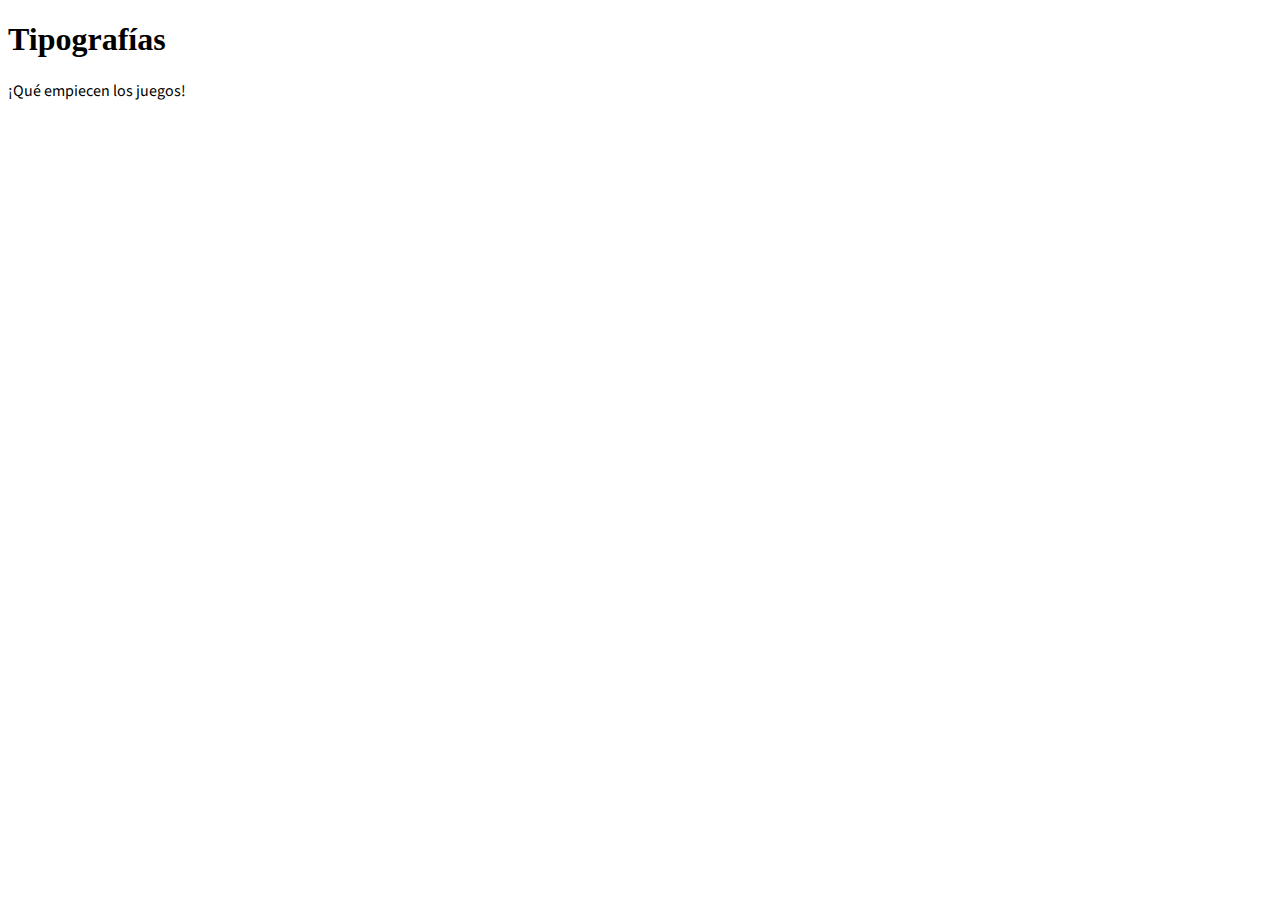
<file: actividades/actividad2/index.html>
<!DOCTYPE html>
<html>
    <head>
        <title>Tema 2</title>
        <link rel="stylesheet" href="styles.css">
        <link rel="preconnect" href="https://fonts.googleapis.com">
        <link rel="preconnect" href="https://fonts.gstatic.com" crossorigin>
        <link href="https://fonts.googleapis.com/css2?family=Source+Sans+3:wght@700&display=swap" rel="stylesheet">
    </head>
    <body>
        <h1>Tipografías</h1>
        <p>¡Qué empiecen los juegos!</p>
    </body>
</html>
</file>
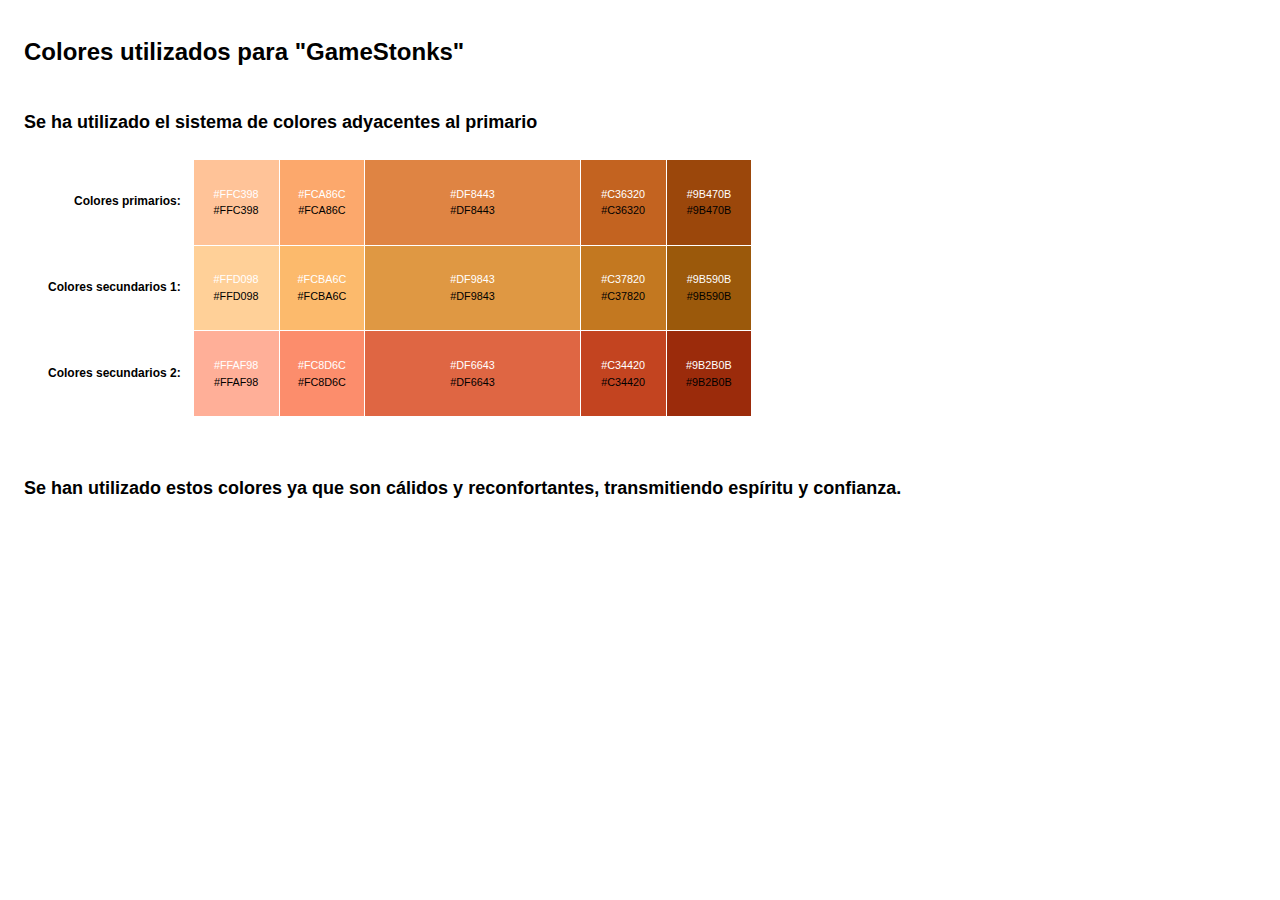
<file: Proyecto tienda juegos/Colores GameStonks.html>
<!DOCTYPE html>
<html><head><meta http-equiv="Content-Type" content="text/html; charset=UTF-8">
	
	<title>Colores</title>
	

<style type="text/css">

.primary-1 { background-color: #FFC398 }
.primary-2 { background-color: #FCA86C }
.primary-0 { background-color: #DF8443 }
.primary-3 { background-color: #C36320 }
.primary-4 { background-color: #9B470B }

.secondary-1-1 { background-color: #FFD098 }
.secondary-1-2 { background-color: #FCBA6C }
.secondary-1-0 { background-color: #DF9843 }
.secondary-1-3 { background-color: #C37820 }
.secondary-1-4 { background-color: #9B590B }

.secondary-2-1 { background-color: #FFAF98 }
.secondary-2-2 { background-color: #FC8D6C }
.secondary-2-0 { background-color: #DF6643 }
.secondary-2-3 { background-color: #C34420 }
.secondary-2-4 { background-color: #9B2B0B }

body {
	margin:0; padding: 2em;
	background: #fff;
	color: #000;
	font: 12px/1.33 "Segoe UI", "Helvetica Neue", Helvetica, sans-serif;
	text-align:left;
	}
h1 {
	margin: 0.5em 0;
	font-size: 200%;
	}
p {
	margin: 0.5em 0;
	}

.color-table {
	margin: 2em 2em 5em;
	border-collapse:collapse;
	border:none;
	border-spacing:0;
	font-size:100%;
	}
.color-table th {
	padding: 0 1em 0 0;
	text-align: right;
	vertical-align: middle;
	font-size: 100%;
	font-weight: normal;
	border: none;
	}
.color-table td.sample {
	width:6em; height:6em;
	padding: 10px;
	text-align:center;
	vertical-align:middle;
	font-size:90%;
	border: 1px solid white;
	white-space:nowrap;
	}
.color-table td.sample-0 {
	width:18em;
	}
.color-table.small td.sample {
	width:3em; height:3em;
	padding:0;
	border:none;
	}
.color-table.small td.sample-0 {
	width:9em;
	}
.color-table .white { margin-bottom:0.2em; color:white }
.color-table .black { margin-top:0.2em; color:black }

hr {
	margin: 2em 0 1em 0;
	border:none;
	border-bottom:1px solid silver;
	}
#footer {
	padding:1em;
	text-align:center;
	font-size:80%;
	}

</style>

</head>
<body>

<h1>Colores utilizados para "GameStonks"</h1>
<br>
<h2>Se ha utilizado el sistema de colores adyacentes al primario</h2>

<table class="color-table">
	<tbody><tr>
		<th><b>Colores primarios:</b></th>
		<td class="sample sample-1 primary-1">
			<div class="white">#FFC398</div>
			<div class="black">#FFC398</div>
		</td>
		<td class="sample sample-2 primary-2">
			<div class="white">#FCA86C</div>
			<div class="black">#FCA86C</div>
		</td>
		<td class="sample sample-0 primary-0">
			<div class="white">#DF8443</div>
			<div class="black">#DF8443</div>
		</td>
		<td class="sample sample-3 primary-3">
			<div class="white">#C36320</div>
			<div class="black">#C36320</div>
		</td>
		<td class="sample sample-4 primary-4">
			<div class="white">#9B470B</div>
			<div class="black">#9B470B</div>
		</td>
	</tr>
	<tr>
		<th><b>Colores secundarios 1:</b></th>
		<td class="sample sample-1 secondary-1-1">
			<div class="white">#FFD098</div>
			<div class="black">#FFD098</div>
		</td>
		<td class="sample sample-2 secondary-1-2">
			<div class="white">#FCBA6C</div>
			<div class="black">#FCBA6C</div>
		</td>
		<td class="sample sample-0 secondary-1-0">
			<div class="white">#DF9843</div>
			<div class="black">#DF9843</div>
		</td>
		<td class="sample sample-3 secondary-1-3">
			<div class="white">#C37820</div>
			<div class="black">#C37820</div>
		</td>
		<td class="sample sample-4 secondary-1-4">
			<div class="white">#9B590B</div>
			<div class="black">#9B590B</div>
		</td>
	</tr>
	<tr>
		<th><b>Colores secundarios 2:</b></th>
		<td class="sample sample-1 secondary-2-1">
			<div class="white">#FFAF98</div>
			<div class="black">#FFAF98</div>
		</td>
		<td class="sample sample-2 secondary-2-2">
			<div class="white">#FC8D6C</div>
			<div class="black">#FC8D6C</div>
		</td>
		<td class="sample sample-0 secondary-2-0">
			<div class="white">#DF6643</div>
			<div class="black">#DF6643</div>
		</td>
		<td class="sample sample-3 secondary-2-3">
			<div class="white">#C34420</div>
			<div class="black">#C34420</div>
		</td>
		<td class="sample sample-4 secondary-2-4">
			<div class="white">#9B2B0B</div>
			<div class="black">#9B2B0B</div>
		</td>
	</tr>
</tbody>
</table>
<h2>Se han utilizado estos colores ya que son cálidos y reconfortantes, transmitiendo espíritu y confianza. </h2>
</body>
</html>
</file>
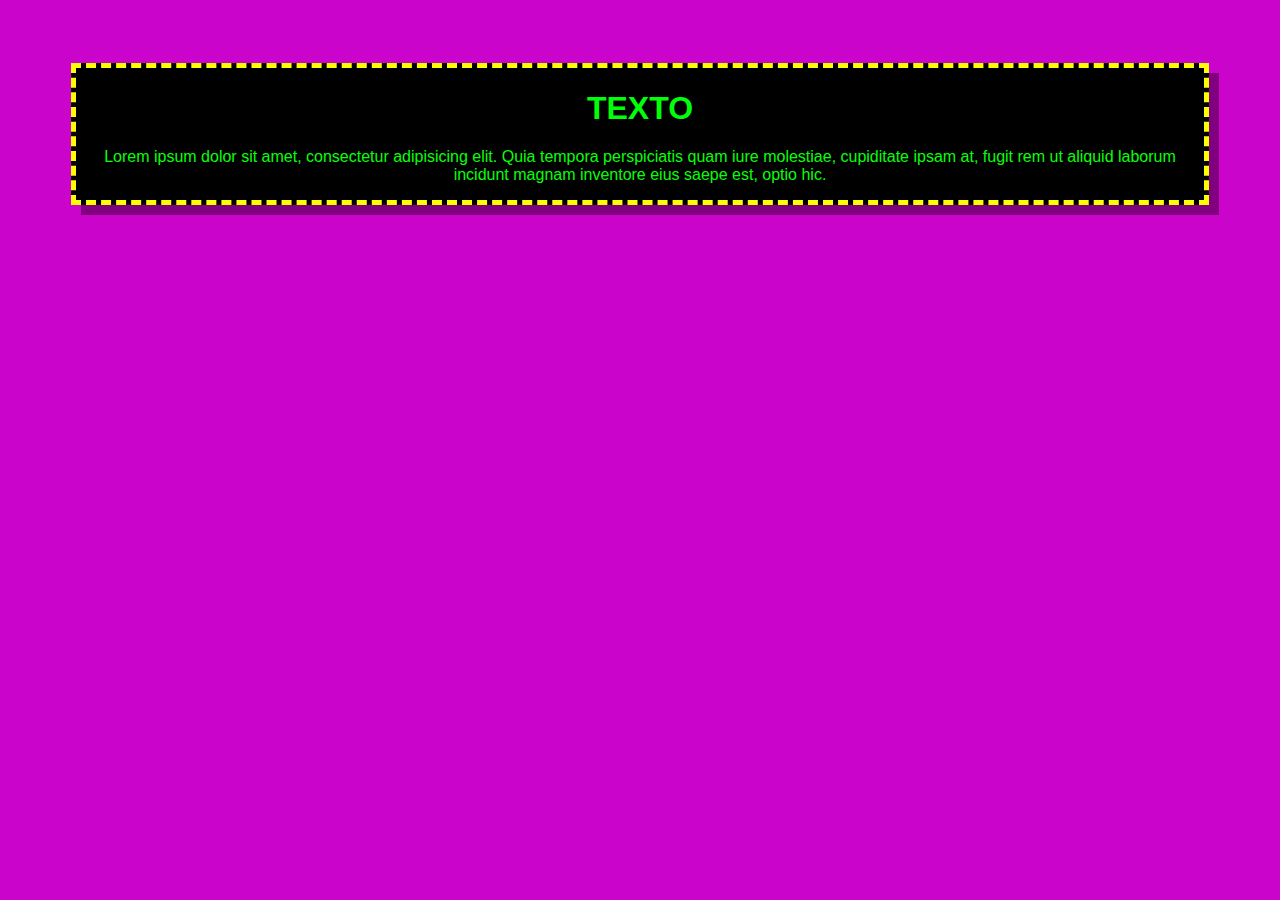
<file: pruebas/prueba1.html>
<!DOCTYPE html>
<html lang="en">
<head>
    <meta charset="UTF-8">
    <meta name="viewport" content="width=device-width, initial-scale=1.0">
    <title>Prueba Colores</title>
    <link rel="stylesheet" href="css.css">
</head>
<body>
    <div class="contenedor">
        <div class="item">
            <h1>TEXTO</h1>
            <p> Lorem ipsum dolor sit amet, consectetur adipisicing elit. Quia tempora perspiciatis quam iure molestiae, cupiditate ipsam at, fugit rem ut aliquid laborum incidunt magnam inventore eius saepe est, optio hic.</p>
        </div>
    </div>
</body>
</html>
</file>
<file: Formulario Amazon/css/style.css>
div{
    display: flex;
    align-items: center;
    flex-direction: column;
    margin-left: 20%;
    margin-right: 20%;
}

img{
    margin-top: 4em;
}



span.info{
    color: blue;
}

.direccionEjemplo{
    font-size: 17px;
    text-align: left;
}

.opcion1, .opcion2{
    width: 20em;
    border: 1px solid black;
    margin-bottom: 1em;
}

#correoEjemplo{
    width: 100%;
    margin-bottom: 1em;
}

#boton{
    width: 100%;
    background-color: blue;
    color: white;
}

.letraPeq{
    font-size: small;
}
</file>
<file: Formulario apple/css/style.css>
.head {
  display: flex;
  justify-content: space-between;
  align-items: center;
  height: 3em;
}
.titulo {
  font-size: 25px;
}
div.head > p {
  color: grey;
}
.menu {
  display: flex;
  align-items: center;
  flex-direction: column;
  margin-left: 20%;
  margin-right: 20%;
}
.introducir {
  height: 3em;
  width: 60%;
  border-radius: 14px;
}
.parrafo {
  width: 25em;
}

.azul {
  color: blue;
}
</file>
<file: PaginaXiaomi/css/style.css>
*{
    margin: 0px;
    padding: 0px;
}

.cabecera{
    display: flex;
    justify-content: space-between;
    background-color: black;
    color: white;
    align-content: space-around;
}

.cabecera1{
    display: flex;
    justify-content: space-between;
}

.cabecera2{
    display: flex;
}

span{
    margin:1em ;
}

.colorFondo{
    background-color: #DFE3EE;
}

.menu1{
    display: flex;
    background-color: #DFE3EE;
    width: 100%;
    justify-content: space-evenly;
    align-items: center;
}

.logo{
    width: 5em;
}

.menuTelefono {
    display: flex;
    justify-content: center;
    align-items: center;
    margin-left: 20%;
    margin-right: 20%;
}

.menu2 {
    display: flex;
    background-color: #DFE3EE;
    width: 40%;
    justify-content: space-around;
    align-content: center;
    align-items: center;
}

.titulo{
    display: flex;
}

.imagen2{
    width: 9em;
}

.boton{
    width: 15em;
    height: 3em;
    background-color: #DFE3EE;
    border-radius: 14px;
    color: purple;
    border-color: purple;
}
</file>
<file: Proyecto tienda juegos/css/style.css>
.header{
    display: flex;
   
}
.menu{
    padding: 1em;
    
}
/*
Estilo del buscador INICIO
*/
.container {
    position: relative;
    background: linear-gradient(135deg, rgb(223, 132, 67) 0%, rgb(223, 132, 67) 100%);
    border-radius: 1000px;
    padding: 10px;
    display: grid;
    place-content: center;
    z-index: 0;
    margin: 0 10px;
  }
  
  .search-container {
    position: relative;
    width: 100%;
    border-radius: 50px;
    background: linear-gradient(135deg, rgb(223, 132, 67) 0%, rgb(223, 132, 67) 100%);
    padding: 5px;
    display: flex;
    align-items: center;
  }
  
  .search-container::after, .search-container::before {
    content: "";
    width: 100%;
    height: 100%;
    border-radius: inherit;
    position: absolute;
  }
  
  .search-container::before {
    top: -1px;
    left: -1px;
    background: linear-gradient(0deg, rgb(223, 132, 67) 0%, rgb(223, 132, 67) 100%);
    z-index: -1;
  }
  
  .search-container::after {
    bottom: -1px;
    right: -1px;
    background: linear-gradient(0deg, rgb(223, 132, 67) 0%, rgb(223, 132, 67) 100%);
    box-shadow: rgba(223, 132, 67, 0.7019607843) 3px 3px 5px 0px, rgba(223, 132, 67, 0.7019607843) 5px 5px 20px 0px;
    z-index: -2;
  }
  
  .input {
    padding: 10px;
    width: 100%;
    background: linear-gradient(135deg, rgb(255, 255, 255) 0%, rgb(255, 255, 255) 100%);
    border: none;
    color: #DF8443;
    font-size: 20px;
    border-radius: 50px;
  }
  
  .input:focus {
    outline: none;
    background: linear-gradient(135deg, rgb(255, 255, 255) 0%, rgb(255, 255, 255) 100%);
  }
  
  .search__icon {
    width: 50px;
    aspect-ratio: 1px;
    padding-left: 12px;
    margin-right: 10px;
  }
  
  .search__icon path {
    fill: white;
  }
/*
Estilo del buscador FIN
*/
/*
Div del menu desplegable INICIO
*/
.menuDesplegable{
    padding: 2em;
    width: 5px;
}
/*
Div del menu desplegable FIN
*/
/*
Icono del menu desplegable INICIO
*/
.checkboxtoggler {
    width: 3em;
    display: flex;
    flex-direction: column;
    gap: 0.7em;
    cursor: pointer;
  }
  
  .line-1 {
    background: #DF8443;
    height: 0.3em;
    border-radius: 10em;
    transition-duration: 500ms;
  }
  
  .line-2 {
    background: #DF8443;
    height: 0.3em;
    border-radius: 10em;
    transition-duration: 500ms;
  }
  
  .line-3 {
    background: #DF8443;
    height: 0.3em;
    border-radius: 10em;
    transition-duration: 500ms;
  }
  
  #toggleChecker {
    height: 3em;
    width: 100%;
    display: none;
  }
  
  #toggleChecker:checked + #togglerLable .checkboxtoggler .line-1 {
    -webkit-transform: rotate(45deg) translateY(0.7em) translateX(0.7em);
    -ms-transform: rotate(45deg) translateY(0.7em) translateX(0.7em);
    transform: rotate(45deg) translateY(0.7em) translateX(0.7em);
  }
  
  #toggleChecker:checked + #togglerLable .checkboxtoggler .line-2 {
    -webkit-transform: rotate(-45deg) translateY(0em) translateX(0.1em);
    -ms-transform: rotate(-45deg) translateY(0em) translateX(0.1em);
    transform: rotate(-45deg) translateY(0em) translateX(0.1em);
  }
  
  #toggleChecker:checked + #togglerLable .checkboxtoggler .line-3 {
    transform: scaleX(0);
    transform-origin: left;
  }
/*
Icono del menu desplegable FIN
*/
/*
Div del login INICIO
*/
.login{
    padding: 2em;
}
/*
Icono del login INICIO
*/
.Btn {
    display: flex;
    align-items: center;
    justify-content: flex-start;
    width: 45px;
    height: 45px;
    border: none;
    border-radius: 50%;
    cursor: pointer;
    position: relative;
    overflow: hidden;
    transition-duration: .3s;
    box-shadow: 2px 2px 10px rgba(0, 0, 0, 0.199);
    background-color: #DF8443;
  }
  
  /* plus sign */
  .sign {
    width: 100%;
    transition-duration: .3s;
    display: flex;
    align-items: center;
    justify-content: center;
  }
  
  .sign svg {
    width: 17px;
  }
  
  .sign svg path {
    fill: white;
  }
  /* text */
  .text {
    position: absolute;
    right: 0%;
    width: 0%;
    opacity: 0;
    color: white;
    font-size: 1.2em;
    font-weight: 600;
    transition-duration: .3s;
  }
  /* hover effect on button width */
  .Btn:hover {
    width: 125px;
    border-radius: 40px;
    transition-duration: .3s;
  }
  
  .Btn:hover .sign {
    width: 35%;
    transition-duration: .3s;
  }
  /* hover effect button's text */
  .Btn:hover .text {
    opacity: 1;
    width: 70%;
    transition-duration: .3s;
    padding-right: 10px;
  }
  /* button click effect*/
  .Btn:active {
    transform: translate(2px ,2px);
  }
/*
Icono del login FIN
*/
</file>
<file: prueba03112023/css/estilo.css>
body{
    padding: 2em;
}
</file>
<file: actividades/actividad2/styles.css>
@font-face {
    font-family: 'SourceSans';
    src: url();
  }
p{
    font-family: 'Source Sans 3', sans-serif;
}
</file>
<file: pruebas/css.css>
body{
    background-color: rgb(203, 4, 203);
}
h1{
    font-family: Verdana, Geneva, Tahoma, sans-serif;
    color: rgb(0, 255, 8);
    text-align: center;
}
p{
    font-family: Verdana, Geneva, Tahoma, sans-serif;
    color:rgb(8, 255, 8);
    text-align: center;
}
.contenedor{
    margin: 5%;
    border: 5px dashed rgb(254, 254, 1);
    background-color: rgb(0, 0, 0);
    box-shadow: 10px 10px purple;
}
</file>
